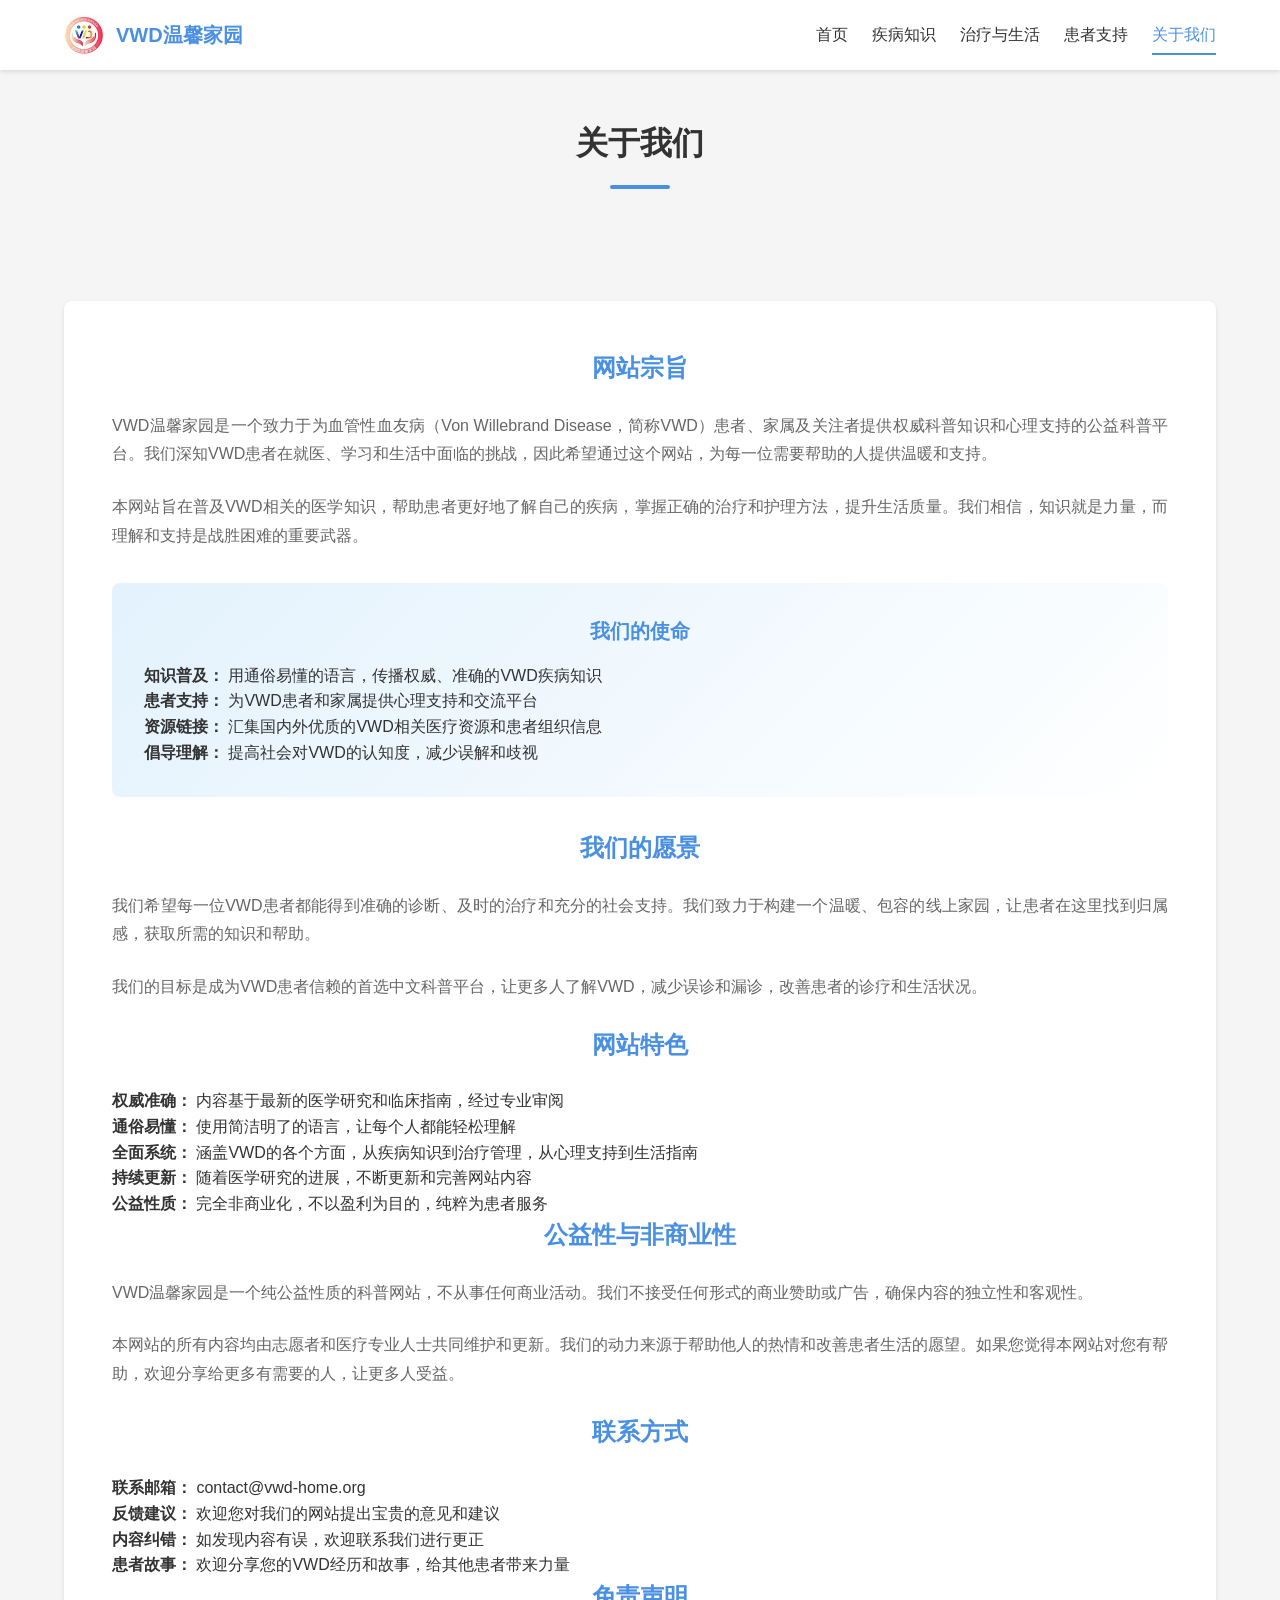
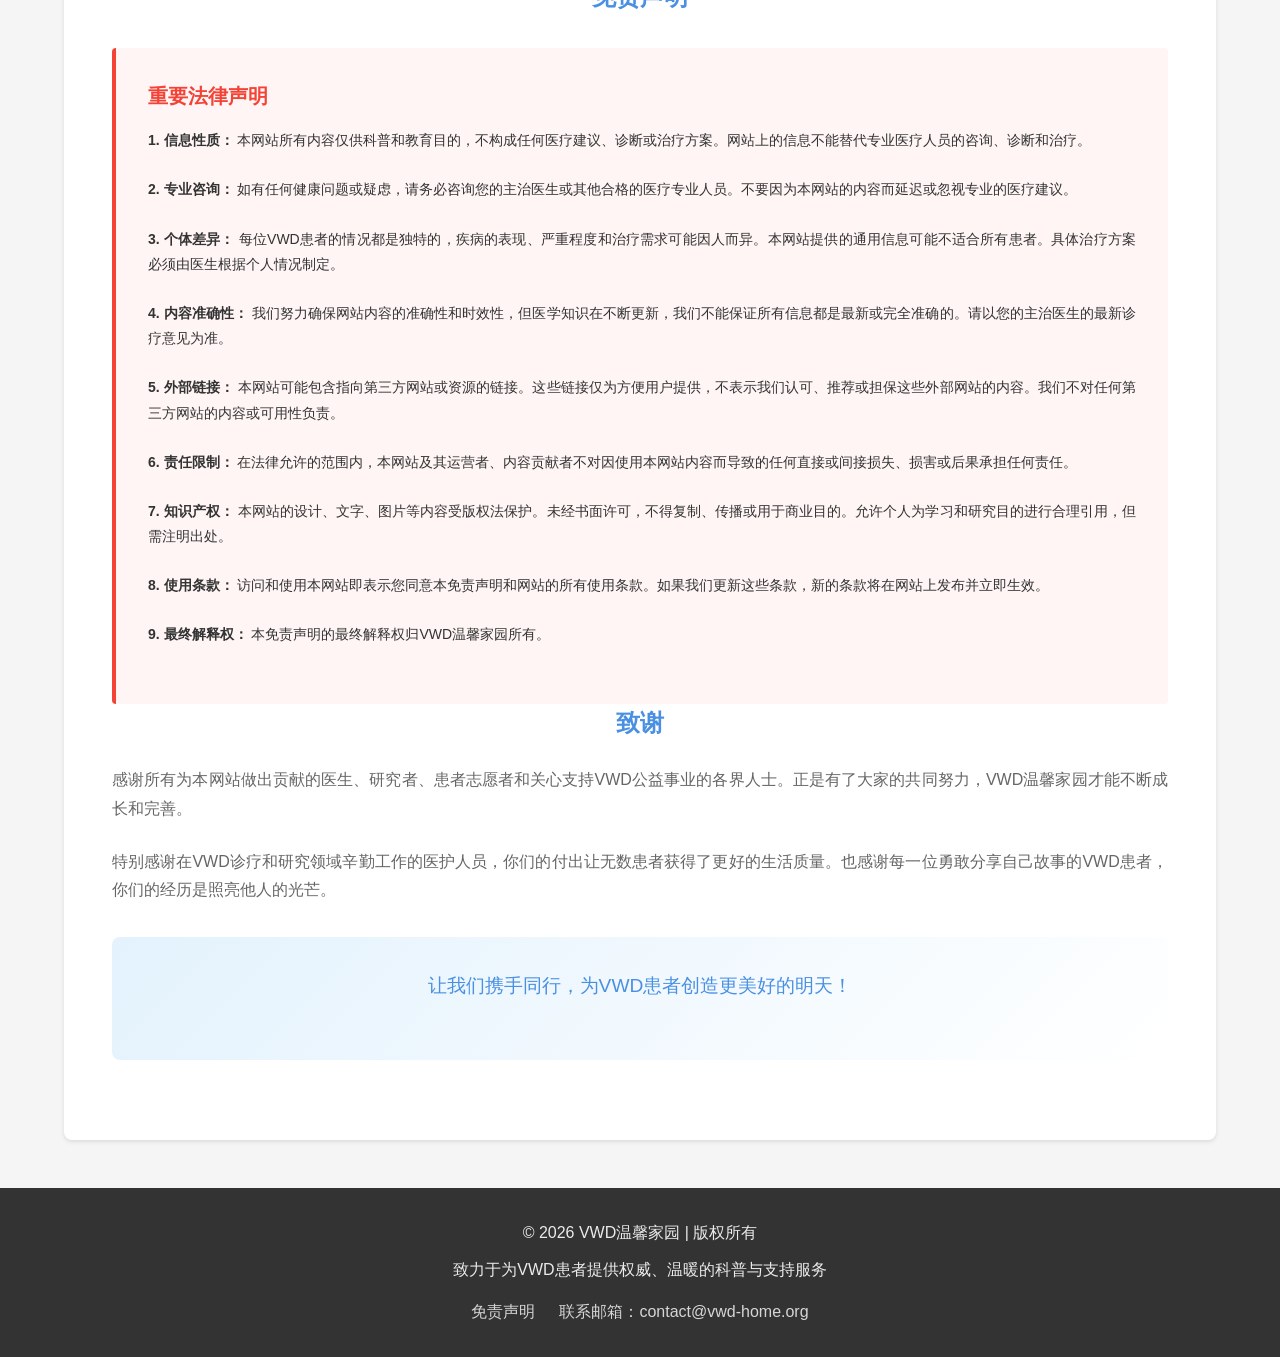
<file: about.html>
<!DOCTYPE html>
<html lang="zh-CN">
<head>
  <meta charset="UTF-8">
  <meta name="viewport" content="width=device-width, initial-scale=1.0">
  <meta name="description" content="关于VWD温馨家园 - 了解我们的使命、愿景和网站宗旨">
  <meta name="keywords" content="血管性血友病,关于我们,网站使命,公益性">
  <title>关于我们 - VWD温馨家园</title>
  <link rel="stylesheet" href="css/style.css">
</head>
<body>
  <!-- 顶部导航栏 -->
  <header>
    <nav class="nav-container">
      <a href="index.html" class="logo">
        <img src="images/logo.png" alt="VWD温馨家园Logo" class="logo-image">
        VWD温馨家园
      </a>
      <button class="mobile-menu-btn" aria-label="菜单">
        <span></span>
        <span></span>
        <span></span>
      </button>
      <ul class="main-nav">
        <li><a href="index.html">首页</a></li>
        <li><a href="knowledge.html">疾病知识</a></li>
        <li><a href="treatment.html">治疗与生活</a></li>
        <li><a href="support.html">患者支持</a></li>
        <li><a href="about.html" class="active">关于我们</a></li>
      </ul>
    </nav>
  </header>

  <main>
    <div class="container">
      <div class="section">
        <h1 class="section-title">关于我们</h1>
      </div>

      <div class="about-content">
        <h2>网站宗旨</h2>
        <p>VWD温馨家园是一个致力于为血管性血友病（Von Willebrand Disease，简称VWD）患者、家属及关注者提供权威科普知识和心理支持的公益科普平台。我们深知VWD患者在就医、学习和生活中面临的挑战，因此希望通过这个网站，为每一位需要帮助的人提供温暖和支持。</p>
        
        <p>本网站旨在普及VWD相关的医学知识，帮助患者更好地了解自己的疾病，掌握正确的治疗和护理方法，提升生活质量。我们相信，知识就是力量，而理解和支持是战胜困难的重要武器。</p>

        <div class="mission-box">
          <h3>我们的使命</h3>
          <ul>
            <li><strong>知识普及：</strong> 用通俗易懂的语言，传播权威、准确的VWD疾病知识</li>
            <li><strong>患者支持：</strong> 为VWD患者和家属提供心理支持和交流平台</li>
            <li><strong>资源链接：</strong> 汇集国内外优质的VWD相关医疗资源和患者组织信息</li>
            <li><strong>倡导理解：</strong> 提高社会对VWD的认知度，减少误解和歧视</li>
          </ul>
        </div>

        <h2>我们的愿景</h2>
        <p>我们希望每一位VWD患者都能得到准确的诊断、及时的治疗和充分的社会支持。我们致力于构建一个温暖、包容的线上家园，让患者在这里找到归属感，获取所需的知识和帮助。</p>

        <p>我们的目标是成为VWD患者信赖的首选中文科普平台，让更多人了解VWD，减少误诊和漏诊，改善患者的诊疗和生活状况。</p>

        <h2>网站特色</h2>
        <ul>
          <li><strong>权威准确：</strong> 内容基于最新的医学研究和临床指南，经过专业审阅</li>
          <li><strong>通俗易懂：</strong> 使用简洁明了的语言，让每个人都能轻松理解</li>
          <li><strong>全面系统：</strong> 涵盖VWD的各个方面，从疾病知识到治疗管理，从心理支持到生活指南</li>
          <li><strong>持续更新：</strong> 随着医学研究的进展，不断更新和完善网站内容</li>
          <li><strong>公益性质：</strong> 完全非商业化，不以盈利为目的，纯粹为患者服务</li>
        </ul>

        <h2>公益性与非商业性</h2>
        <p>VWD温馨家园是一个纯公益性质的科普网站，不从事任何商业活动。我们不接受任何形式的商业赞助或广告，确保内容的独立性和客观性。</p>

        <p>本网站的所有内容均由志愿者和医疗专业人士共同维护和更新。我们的动力来源于帮助他人的热情和改善患者生活的愿望。如果您觉得本网站对您有帮助，欢迎分享给更多有需要的人，让更多人受益。</p>

        <h2>联系方式</h2>
        <ul>
          <li><strong>联系邮箱：</strong> contact@vwd-home.org</li>
          <li><strong>反馈建议：</strong> 欢迎您对我们的网站提出宝贵的意见和建议</li>
          <li><strong>内容纠错：</strong> 如发现内容有误，欢迎联系我们进行更正</li>
          <li><strong>患者故事：</strong> 欢迎分享您的VWD经历和故事，给其他患者带来力量</li>
        </ul>

        <h2>免责声明</h2>
        <div class="disclaimer-box">
          <h3>重要法律声明</h3>
          <p><strong>1. 信息性质：</strong> 本网站所有内容仅供科普和教育目的，不构成任何医疗建议、诊断或治疗方案。网站上的信息不能替代专业医疗人员的咨询、诊断和治疗。</p>

          <p><strong>2. 专业咨询：</strong> 如有任何健康问题或疑虑，请务必咨询您的主治医生或其他合格的医疗专业人员。不要因为本网站的内容而延迟或忽视专业的医疗建议。</p>

          <p><strong>3. 个体差异：</strong> 每位VWD患者的情况都是独特的，疾病的表现、严重程度和治疗需求可能因人而异。本网站提供的通用信息可能不适合所有患者。具体治疗方案必须由医生根据个人情况制定。</p>

          <p><strong>4. 内容准确性：</strong> 我们努力确保网站内容的准确性和时效性，但医学知识在不断更新，我们不能保证所有信息都是最新或完全准确的。请以您的主治医生的最新诊疗意见为准。</p>

          <p><strong>5. 外部链接：</strong> 本网站可能包含指向第三方网站或资源的链接。这些链接仅为方便用户提供，不表示我们认可、推荐或担保这些外部网站的内容。我们不对任何第三方网站的内容或可用性负责。</p>

          <p><strong>6. 责任限制：</strong> 在法律允许的范围内，本网站及其运营者、内容贡献者不对因使用本网站内容而导致的任何直接或间接损失、损害或后果承担任何责任。</p>

          <p><strong>7. 知识产权：</strong> 本网站的设计、文字、图片等内容受版权法保护。未经书面许可，不得复制、传播或用于商业目的。允许个人为学习和研究目的进行合理引用，但需注明出处。</p>

          <p><strong>8. 使用条款：</strong> 访问和使用本网站即表示您同意本免责声明和网站的所有使用条款。如果我们更新这些条款，新的条款将在网站上发布并立即生效。</p>

          <p><strong>9. 最终解释权：</strong> 本免责声明的最终解释权归VWD温馨家园所有。</p>
        </div>

        <h2>致谢</h2>
        <p>感谢所有为本网站做出贡献的医生、研究者、患者志愿者和关心支持VWD公益事业的各界人士。正是有了大家的共同努力，VWD温馨家园才能不断成长和完善。</p>

        <p>特别感谢在VWD诊疗和研究领域辛勤工作的医护人员，你们的付出让无数患者获得了更好的生活质量。也感谢每一位勇敢分享自己故事的VWD患者，你们的经历是照亮他人的光芒。</p>

        <div class="mission-box">
          <p style="text-align: center; font-size: 1.2em; color: var(--primary-color);">
            让我们携手同行，为VWD患者创造更美好的明天！
          </p>
        </div>
      </div>
    </div>
  </main>

  <!-- 页脚 -->
  <footer>
    <div class="footer-content">
      <p>&copy; 2026 VWD温馨家园 | 版权所有</p>
      <p>致力于为VWD患者提供权威、温暖的科普与支持服务</p>
      <div class="footer-links">
        <a href="about.html">免责声明</a>
        <a href="mailto:contact@vwd-home.org">联系邮箱：contact@vwd-home.org</a>
      </div>
    </div>
  </footer>

  <script src="js/main.js"></script>
</body>
</html>
</file>
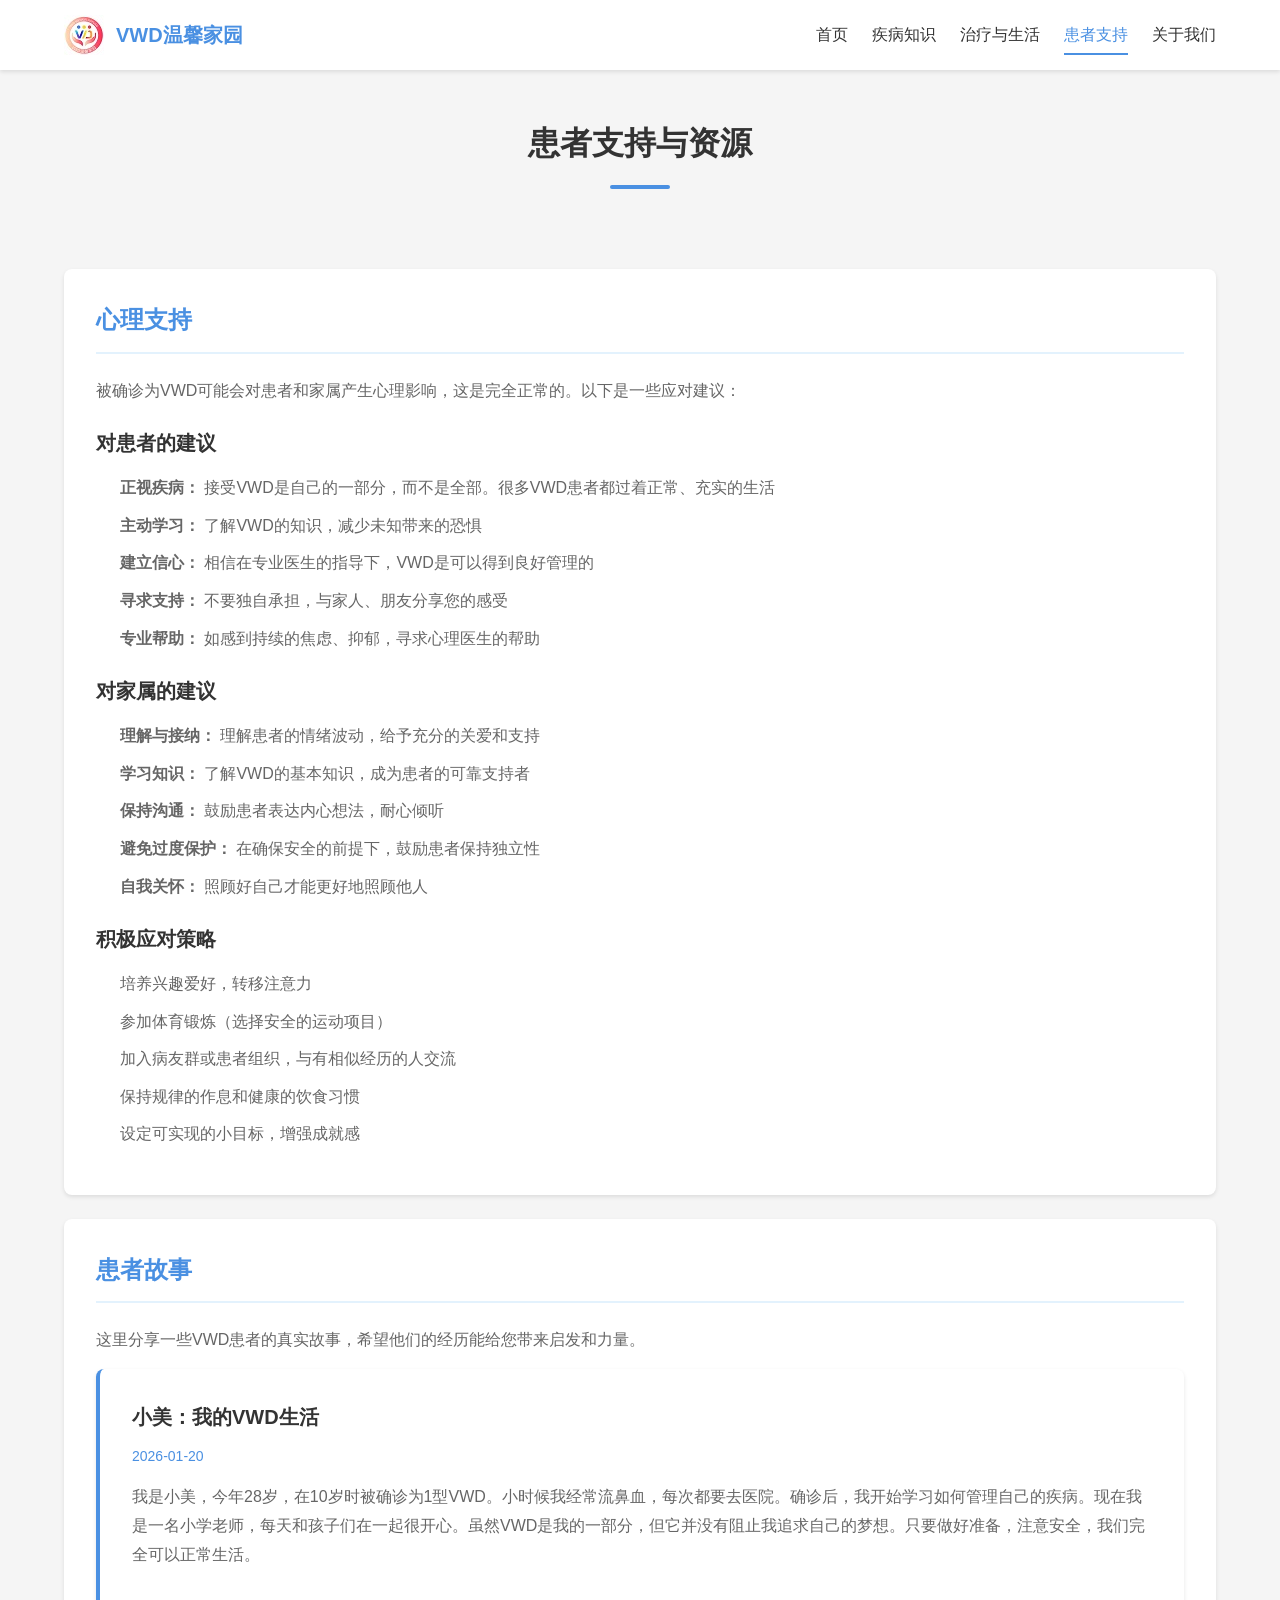
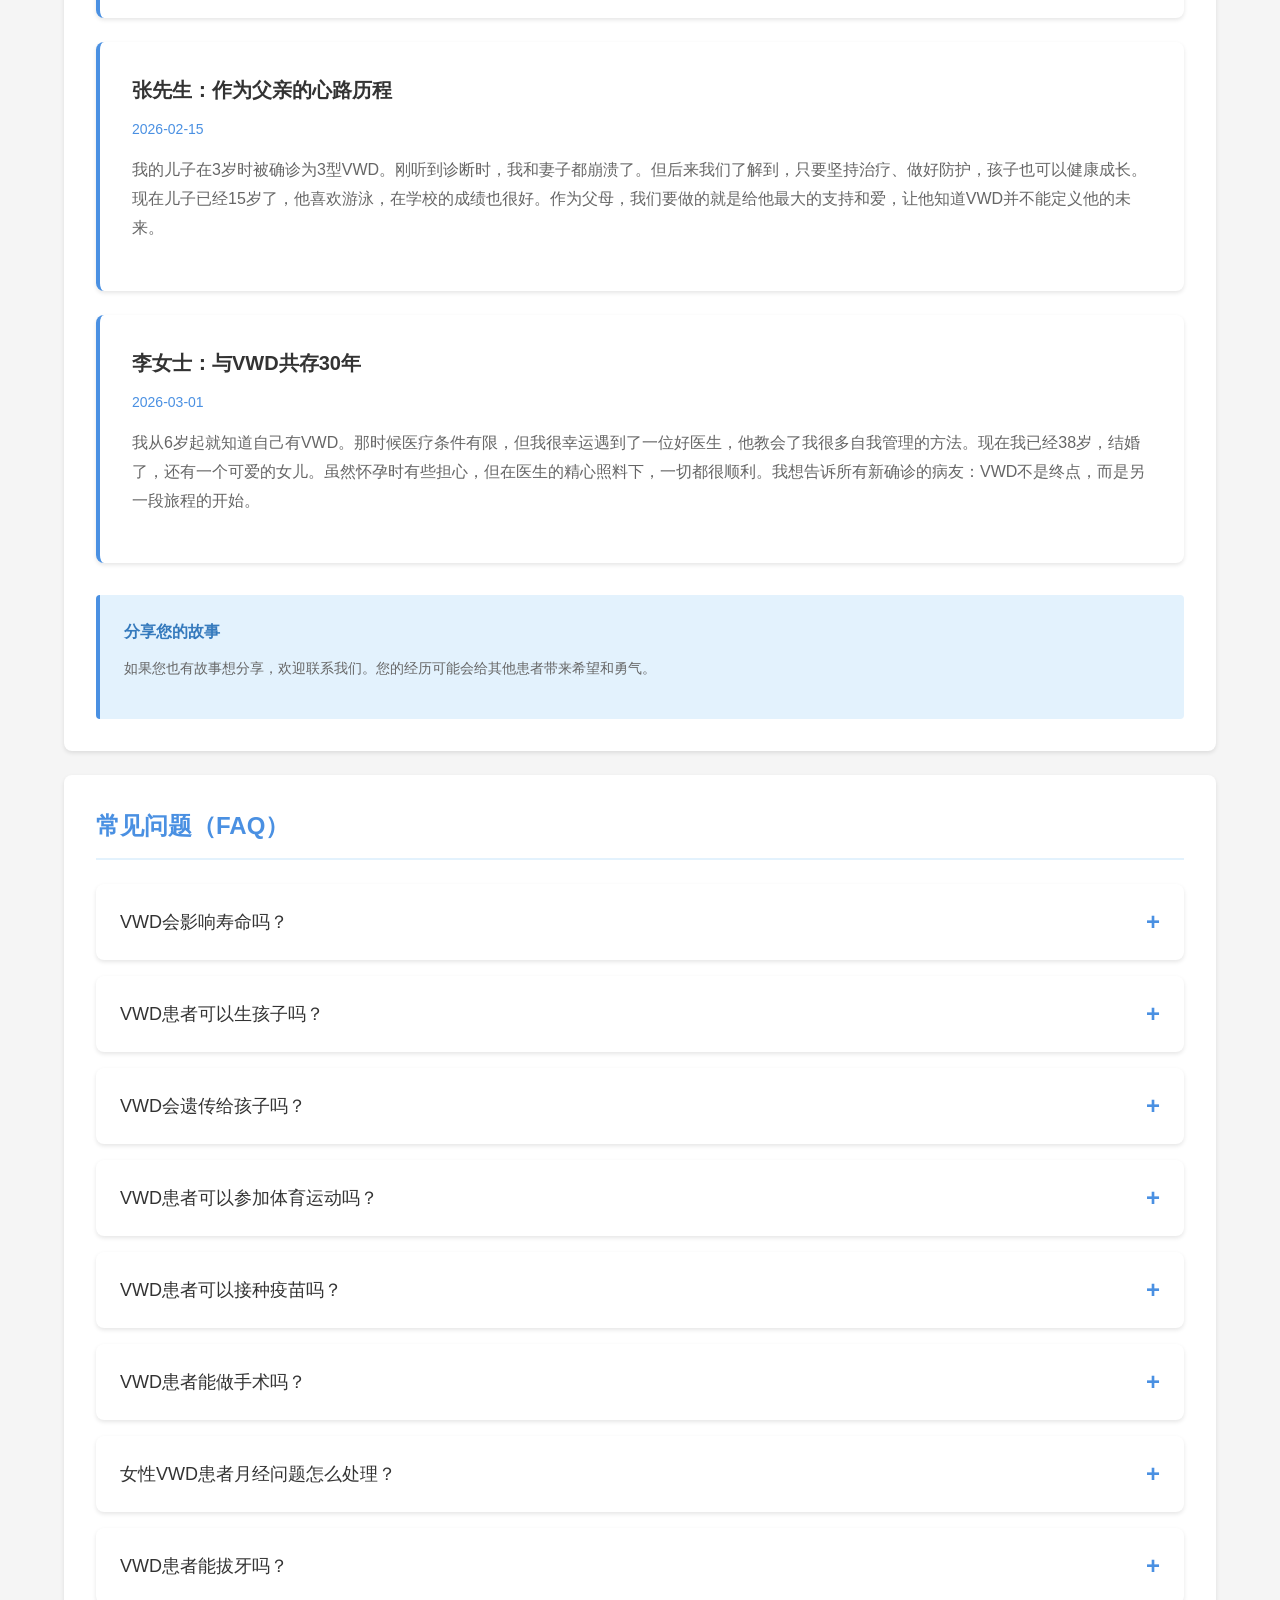
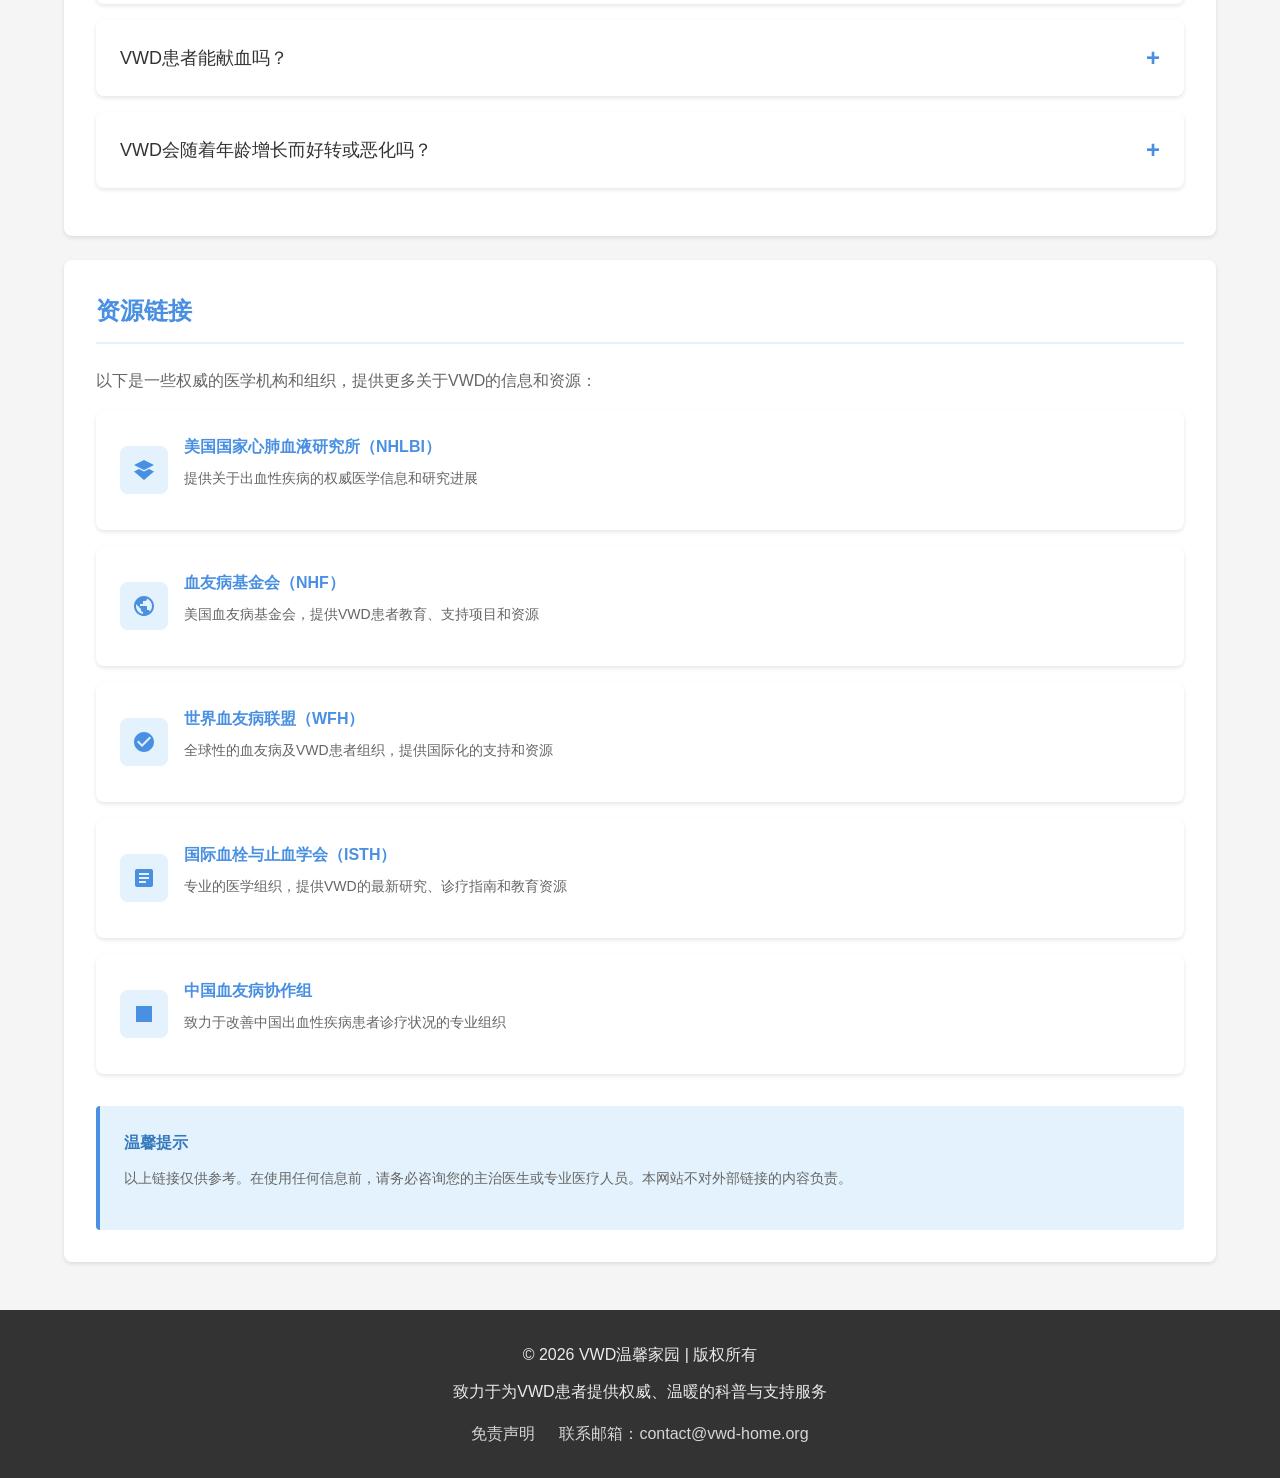
<file: support.html>
<!DOCTYPE html>
<html lang="zh-CN">
<head>
  <meta charset="UTF-8">
  <meta name="viewport" content="width=device-width, initial-scale=1.0">
  <meta name="description" content="VWD患者支持与资源 - 提供心理支持、患者故事、常见问题解答和权威资源链接">
  <meta name="keywords" content="血管性血友病,患者支持,心理支持,患者故事,FAQ,资源链接">
  <title>患者支持与资源 - VWD温馨家园</title>
  <link rel="stylesheet" href="css/style.css">
</head>
<body>
  <!-- 顶部导航栏 -->
  <header>
    <nav class="nav-container">
      <a href="index.html" class="logo">
        <img src="images/logo.png" alt="VWD温馨家园Logo" class="logo-image">
        VWD温馨家园
      </a>
      <button class="mobile-menu-btn" aria-label="菜单">
        <span></span>
        <span></span>
        <span></span>
      </button>
      <ul class="main-nav">
        <li><a href="index.html">首页</a></li>
        <li><a href="knowledge.html">疾病知识</a></li>
        <li><a href="treatment.html">治疗与生活</a></li>
        <li><a href="support.html" class="active">患者支持</a></li>
        <li><a href="about.html">关于我们</a></li>
      </ul>
    </nav>
  </header>

  <main>
    <div class="container">
      <div class="section">
        <h1 class="section-title">患者支持与资源</h1>
      </div>

      <div class="content-wrapper">
        <!-- 心理支持 -->
        <section class="content-section">
          <h2>心理支持</h2>
          
          <p>被确诊为VWD可能会对患者和家属产生心理影响，这是完全正常的。以下是一些应对建议：</p>

          <h3>对患者的建议</h3>
          <ul>
            <li><strong>正视疾病：</strong> 接受VWD是自己的一部分，而不是全部。很多VWD患者都过着正常、充实的生活</li>
            <li><strong>主动学习：</strong> 了解VWD的知识，减少未知带来的恐惧</li>
            <li><strong>建立信心：</strong> 相信在专业医生的指导下，VWD是可以得到良好管理的</li>
            <li><strong>寻求支持：</strong> 不要独自承担，与家人、朋友分享您的感受</li>
            <li><strong>专业帮助：</strong> 如感到持续的焦虑、抑郁，寻求心理医生的帮助</li>
          </ul>

          <h3>对家属的建议</h3>
          <ul>
            <li><strong>理解与接纳：</strong> 理解患者的情绪波动，给予充分的关爱和支持</li>
            <li><strong>学习知识：</strong> 了解VWD的基本知识，成为患者的可靠支持者</li>
            <li><strong>保持沟通：</strong> 鼓励患者表达内心想法，耐心倾听</li>
            <li><strong>避免过度保护：</strong> 在确保安全的前提下，鼓励患者保持独立性</li>
            <li><strong>自我关怀：</strong> 照顾好自己才能更好地照顾他人</li>
          </ul>

          <h3>积极应对策略</h3>
          <ul>
            <li>培养兴趣爱好，转移注意力</li>
            <li>参加体育锻炼（选择安全的运动项目）</li>
            <li>加入病友群或患者组织，与有相似经历的人交流</li>
            <li>保持规律的作息和健康的饮食习惯</li>
            <li>设定可实现的小目标，增强成就感</li>
          </ul>
        </section>

        <!-- 患者故事 -->
        <section id="stories" class="content-section">
          <h2>患者故事</h2>
          
          <p>这里分享一些VWD患者的真实故事，希望他们的经历能给您带来启发和力量。</p>

          <div class="story-card">
            <h4>小美：我的VWD生活</h4>
            <div class="date">2026-01-20</div>
            <p>我是小美，今年28岁，在10岁时被确诊为1型VWD。小时候我经常流鼻血，每次都要去医院。确诊后，我开始学习如何管理自己的疾病。现在我是一名小学老师，每天和孩子们在一起很开心。虽然VWD是我的一部分，但它并没有阻止我追求自己的梦想。只要做好准备，注意安全，我们完全可以正常生活。</p>
          </div>

          <div class="story-card">
            <h4>张先生：作为父亲的心路历程</h4>
            <div class="date">2026-02-15</div>
            <p>我的儿子在3岁时被确诊为3型VWD。刚听到诊断时，我和妻子都崩溃了。但后来我们了解到，只要坚持治疗、做好防护，孩子也可以健康成长。现在儿子已经15岁了，他喜欢游泳，在学校的成绩也很好。作为父母，我们要做的就是给他最大的支持和爱，让他知道VWD并不能定义他的未来。</p>
          </div>

          <div class="story-card">
            <h4>李女士：与VWD共存30年</h4>
            <div class="date">2026-03-01</div>
            <p>我从6岁起就知道自己有VWD。那时候医疗条件有限，但我很幸运遇到了一位好医生，他教会了我很多自我管理的方法。现在我已经38岁，结婚了，还有一个可爱的女儿。虽然怀孕时有些担心，但在医生的精心照料下，一切都很顺利。我想告诉所有新确诊的病友：VWD不是终点，而是另一段旅程的开始。</p>
          </div>

          <div class="notice-box">
            <h4>分享您的故事</h4>
            <p>如果您也有故事想分享，欢迎联系我们。您的经历可能会给其他患者带来希望和勇气。</p>
          </div>
        </section>

        <!-- 常见问题（FAQ） -->
        <section class="content-section">
          <h2>常见问题（FAQ）</h2>

          <div class="faq-item">
            <button class="faq-question">
              VWD会影响寿命吗？
            </button>
            <div class="faq-answer">
              <div class="faq-answer-content">
                <p>大多数VWD患者，特别是1型和2型患者，与普通人的预期寿命相当。随着医疗技术的进步和治疗方法的改善，即使是3型患者也能获得良好的生活质量。关键在于规范治疗、定期随访和做好自我管理。</p>
              </div>
            </div>
          </div>

          <div class="faq-item">
            <button class="faq-question">
              VWD患者可以生孩子吗？
            </button>
            <div class="faq-answer">
              <div class="faq-answer-content">
                <p>VWD女性患者完全可以生育。但在怀孕前应咨询血液科医生，进行全面的评估和规划。怀孕期间需要密切监测VWF水平（孕期VWF水平会升高），分娩时需要制定完善的出血预防方案。大多数VWD患者都能安全度过妊娠期并顺利分娩。</p>
              </div>
            </div>
          </div>

          <div class="faq-item">
            <button class="faq-question">
              VWD会遗传给孩子吗？
            </button>
            <div class="faq-answer">
              <div class="faq-answer-content">
                <p>VWD是一种遗传性疾病。1型和2型VWD为常染色体显性遗传，父母一方患病，子女有50%的概率患病。3型VWD为常染色体隐性遗传，需要父母双方都携带致病基因。建议VWD患者进行遗传咨询，了解家庭的风险并做好相应的准备。</p>
              </div>
            </div>
          </div>

          <div class="faq-item">
            <button class="faq-question">
              VWD患者可以参加体育运动吗？
            </button>
            <div class="faq-answer">
              <div class="faq-answer-content">
                <p>VWD患者可以也应该参与体育活动，这对身心健康都有益。但需要选择合适的运动项目，如游泳、瑜伽、骑自行车等低冲击运动。应避免对抗性运动（如足球、篮球）和高冲击运动。运动前应咨询医生，运动时做好防护措施。</p>
              </div>
            </div>
          </div>

          <div class="faq-item">
            <button class="faq-question">
              VWD患者可以接种疫苗吗？
            </button>
            <div class="faq-answer">
              <div class="faq-answer-content">
                <p>VWD患者可以接种疫苗。但接种后应延长按压时间至5-10分钟，避免注射部位出血。如果肌肉注射后出现异常出血，可以咨询医生是否需要调整接种方式或预防性使用药物。</p>
              </div>
            </div>
          </div>

          <div class="faq-item">
            <button class="faq-question">
              VWD患者能做手术吗？
            </button>
            <div class="faq-answer">
              <div class="faq-answer-content">
                <p>VWD患者可以进行手术，但需要充分的术前准备。术前需要评估VWD分型和严重程度，制定个体化的预防方案，使用去氨加压素或VWF浓缩物提高VWF水平。术后需要密切监测和维持治疗。建议在有经验的医疗中心进行手术。</p>
              </div>
            </div>
          </div>

          <div class="faq-item">
            <button class="faq-question">
              女性VWD患者月经问题怎么处理？
            </button>
            <div class="faq-answer">
              <div class="faq-answer-content">
                <p>月经过多是女性VWD患者的常见症状。治疗方法包括：口服避孕药、左炔诺孕酮宫内节育器（曼月乐）、去氨加压素、VWF浓缩物和抗纤溶药物等。具体方案需要根据患者的分型、严重程度和个人需求制定，建议咨询血液科和妇科医生。</p>
              </div>
            </div>
          </div>

          <div class="faq-item">
            <button class="faq-question">
              VWD患者能拔牙吗？
            </button>
            <div class="faq-answer">
              <div class="faq-answer-content">
                <p>VWD患者可以拔牙，但需要预防性处理。拔牙前1小时使用去氨加压素（1型VWD）或VWF浓缩物（2型、3型VWD），术后可以联合使用抗纤溶药物3-5天。拔牙后需要密切观察，如有异常出血应及时就医。</p>
              </div>
            </div>
          </div>

          <div class="faq-item">
            <button class="faq-question">
              VWD患者能献血吗？
            </button>
            <div class="faq-answer">
              <div class="faq-answer-content">
                <p>一般不建议VWD患者献血。VWD患者本身的凝血功能就较弱，献血可能会进一步加重出血风险。如果强烈希望献血，建议先咨询血液科医生进行评估。</p>
              </div>
            </div>
          </div>

          <div class="faq-item">
            <button class="faq-question">
              VWD会随着年龄增长而好转或恶化吗？
            </button>
            <div class="faq-answer">
              <div class="faq-answer-content">
                <p>VWD是一种遗传性疾病，通常不会随着年龄增长而自愈或恶化。1型和2型VWD患者的症状通常相对稳定。3型VWD患者需要长期管理。但需要注意的是，老年患者可能合并其他疾病或服用影响凝血的药物，这些因素可能会影响出血风险。</p>
              </div>
            </div>
          </div>
        </section>

        <!-- 资源链接 -->
        <section class="content-section">
          <h2>资源链接</h2>
          
          <p>以下是一些权威的医学机构和组织，提供更多关于VWD的信息和资源：</p>

          <a href="https://www.nhlbi.nih.gov/" target="_blank" class="resource-link">
            <div class="icon">
              <svg viewBox="0 0 24 24" xmlns="http://www.w3.org/2000/svg">
                <path d="M12 2L2 7l10 5 10-5-10-5zm0 9l2.5-1.25L12 8.5l-2.5 1.25L12 11zm0 2.5l-5-2.5-5 2.5L12 22l10-8.5-5-2.5-5 2.5z"/>
              </svg>
            </div>
            <div>
              <h4>美国国家心肺血液研究所（NHLBI）</h4>
              <p>提供关于出血性疾病的权威医学信息和研究进展</p>
            </div>
          </a>

          <a href="https://www.hemophilia.org/" target="_blank" class="resource-link">
            <div class="icon">
              <svg viewBox="0 0 24 24" xmlns="http://www.w3.org/2000/svg">
                <path d="M12 2C6.48 2 2 6.48 2 12s4.48 10 10 10 10-4.48 10-10S17.52 2 12 2zm-1 17.93c-3.95-.49-7-3.85-7-7.93 0-.62.08-1.21.21-1.79L9 15v1c0 1.1.9 2 2 2v1.93zm6.9-2.54c-.26-.81-1-1.39-1.9-1.39h-1v-3c0-.55-.45-1-1-1H8v-2h2c.55 0 1-.45 1-1V7h2c1.1 0 2-.9 2-2v-.41c2.93 1.19 5 4.06 5 7.41 0 2.08-.8 3.97-2.1 5.39z"/>
              </svg>
            </div>
            <div>
              <h4>血友病基金会（NHF）</h4>
              <p>美国血友病基金会，提供VWD患者教育、支持项目和资源</p>
            </div>
          </a>

          <a href="https://www.wfh.org/" target="_blank" class="resource-link">
            <div class="icon">
              <svg viewBox="0 0 24 24" xmlns="http://www.w3.org/2000/svg">
                <path d="M12 2C6.48 2 2 6.48 2 12s4.48 10 10 10 10-4.48 10-10S17.52 2 12 2zm-2 15l-5-5 1.41-1.41L10 14.17l7.59-7.59L19 8l-9 9z"/>
              </svg>
            </div>
            <div>
              <h4>世界血友病联盟（WFH）</h4>
              <p>全球性的血友病及VWD患者组织，提供国际化的支持和资源</p>
            </div>
          </a>

          <a href="https://www.isth.org/" target="_blank" class="resource-link">
            <div class="icon">
              <svg viewBox="0 0 24 24" xmlns="http://www.w3.org/2000/svg">
                <path d="M19 3H5c-1.1 0-2 .9-2 2v14c0 1.1.9 2 2 2h14c1.1 0 2-.9 2-2V5c0-1.1-.9-2-2-2zm-5 14H7v-2h7v2zm3-4H7v-2h10v2zm0-4H7V7h10v2z"/>
              </svg>
            </div>
            <div>
              <h4>国际血栓与止血学会（ISTH）</h4>
              <p>专业的医学组织，提供VWD的最新研究、诊疗指南和教育资源</p>
            </div>
          </a>

          <a href="https://www.china-ht.org/" target="_blank" class="resource-link">
            <div class="icon">
              <svg viewBox="0 0 24 24" xmlns="http://www.w3.org/2000/svg">
                <path d="M4 4h16v16H4z"/>
              </svg>
            </div>
            <div>
              <h4>中国血友病协作组</h4>
              <p>致力于改善中国出血性疾病患者诊疗状况的专业组织</p>
            </div>
          </a>

          <div class="notice-box">
            <h4>温馨提示</h4>
            <p>以上链接仅供参考。在使用任何信息前，请务必咨询您的主治医生或专业医疗人员。本网站不对外部链接的内容负责。</p>
          </div>
        </section>
      </div>
    </div>
  </main>

  <!-- 页脚 -->
  <footer>
    <div class="footer-content">
      <p>&copy; 2026 VWD温馨家园 | 版权所有</p>
      <p>致力于为VWD患者提供权威、温暖的科普与支持服务</p>
      <div class="footer-links">
        <a href="about.html">免责声明</a>
        <a href="mailto:contact@vwd-home.org">联系邮箱：contact@vwd-home.org</a>
      </div>
    </div>
  </footer>

  <script src="js/main.js"></script>
</body>
</html>
</file>
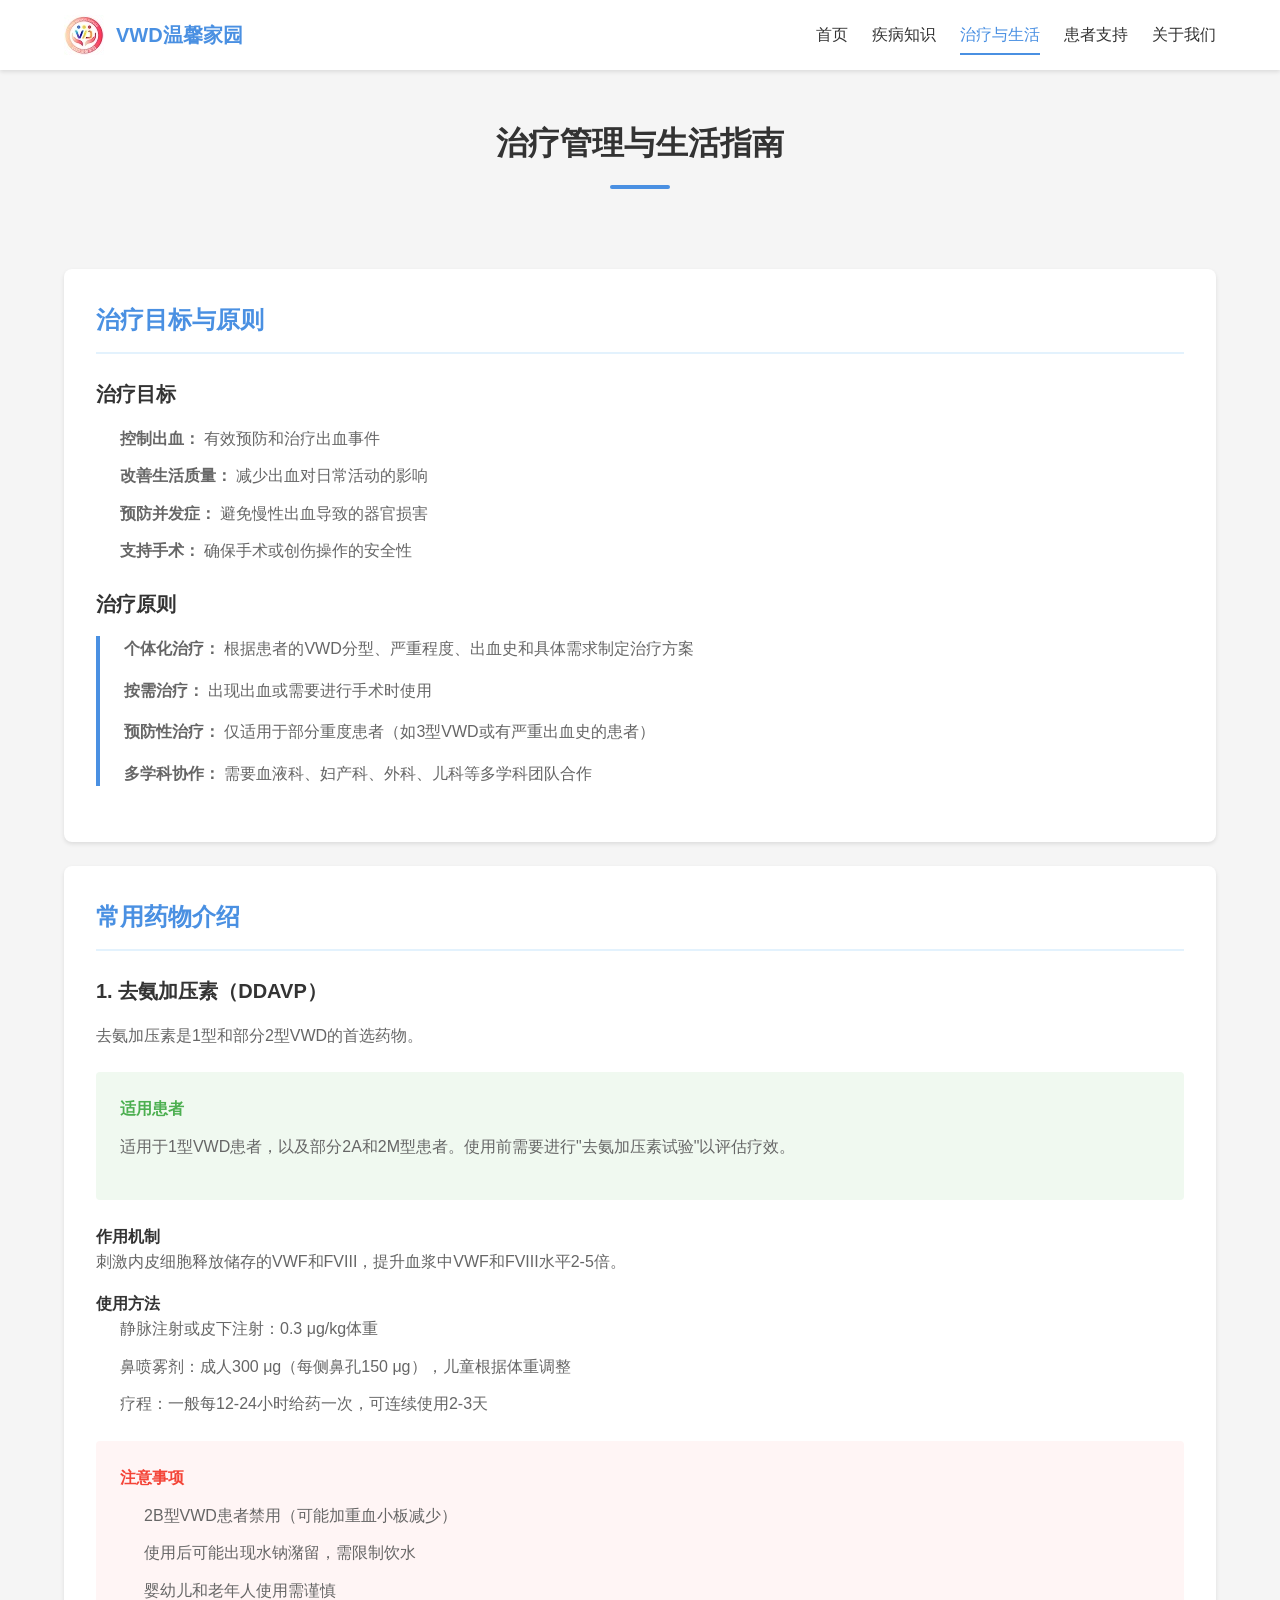
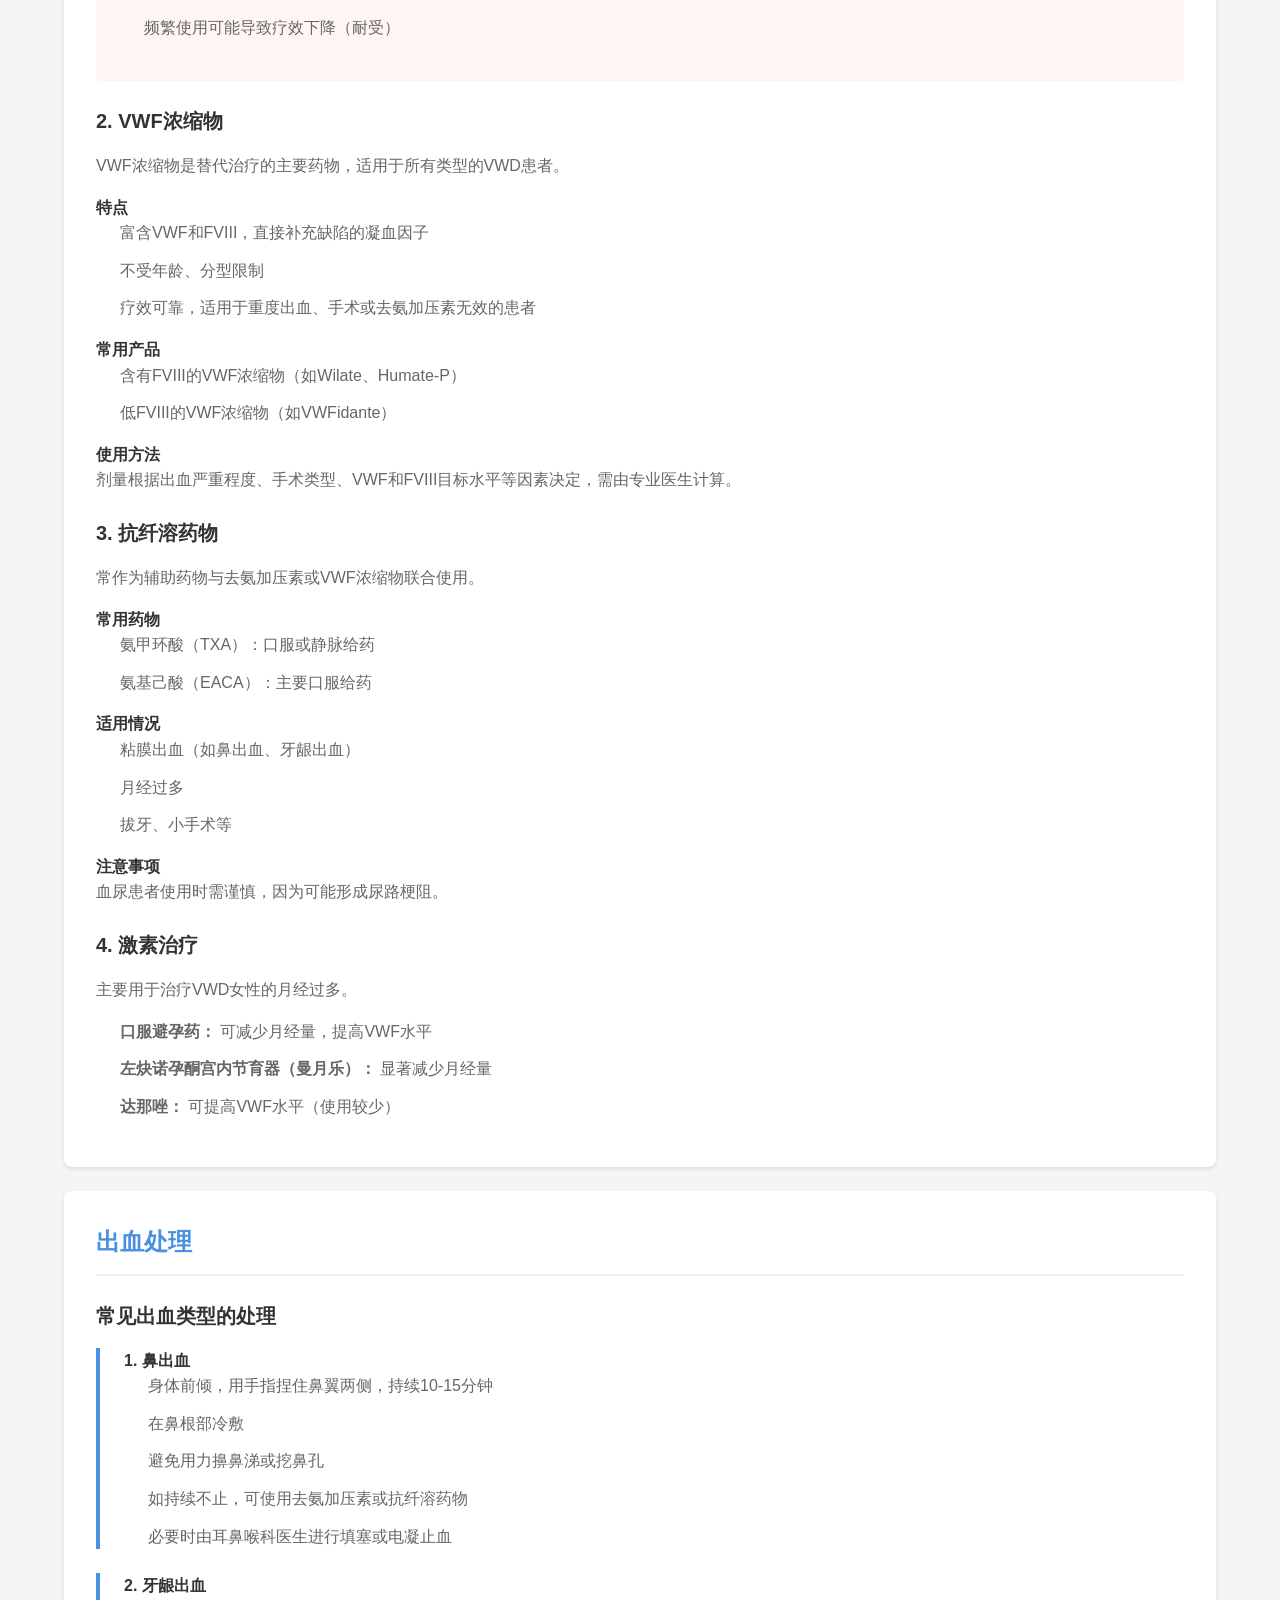
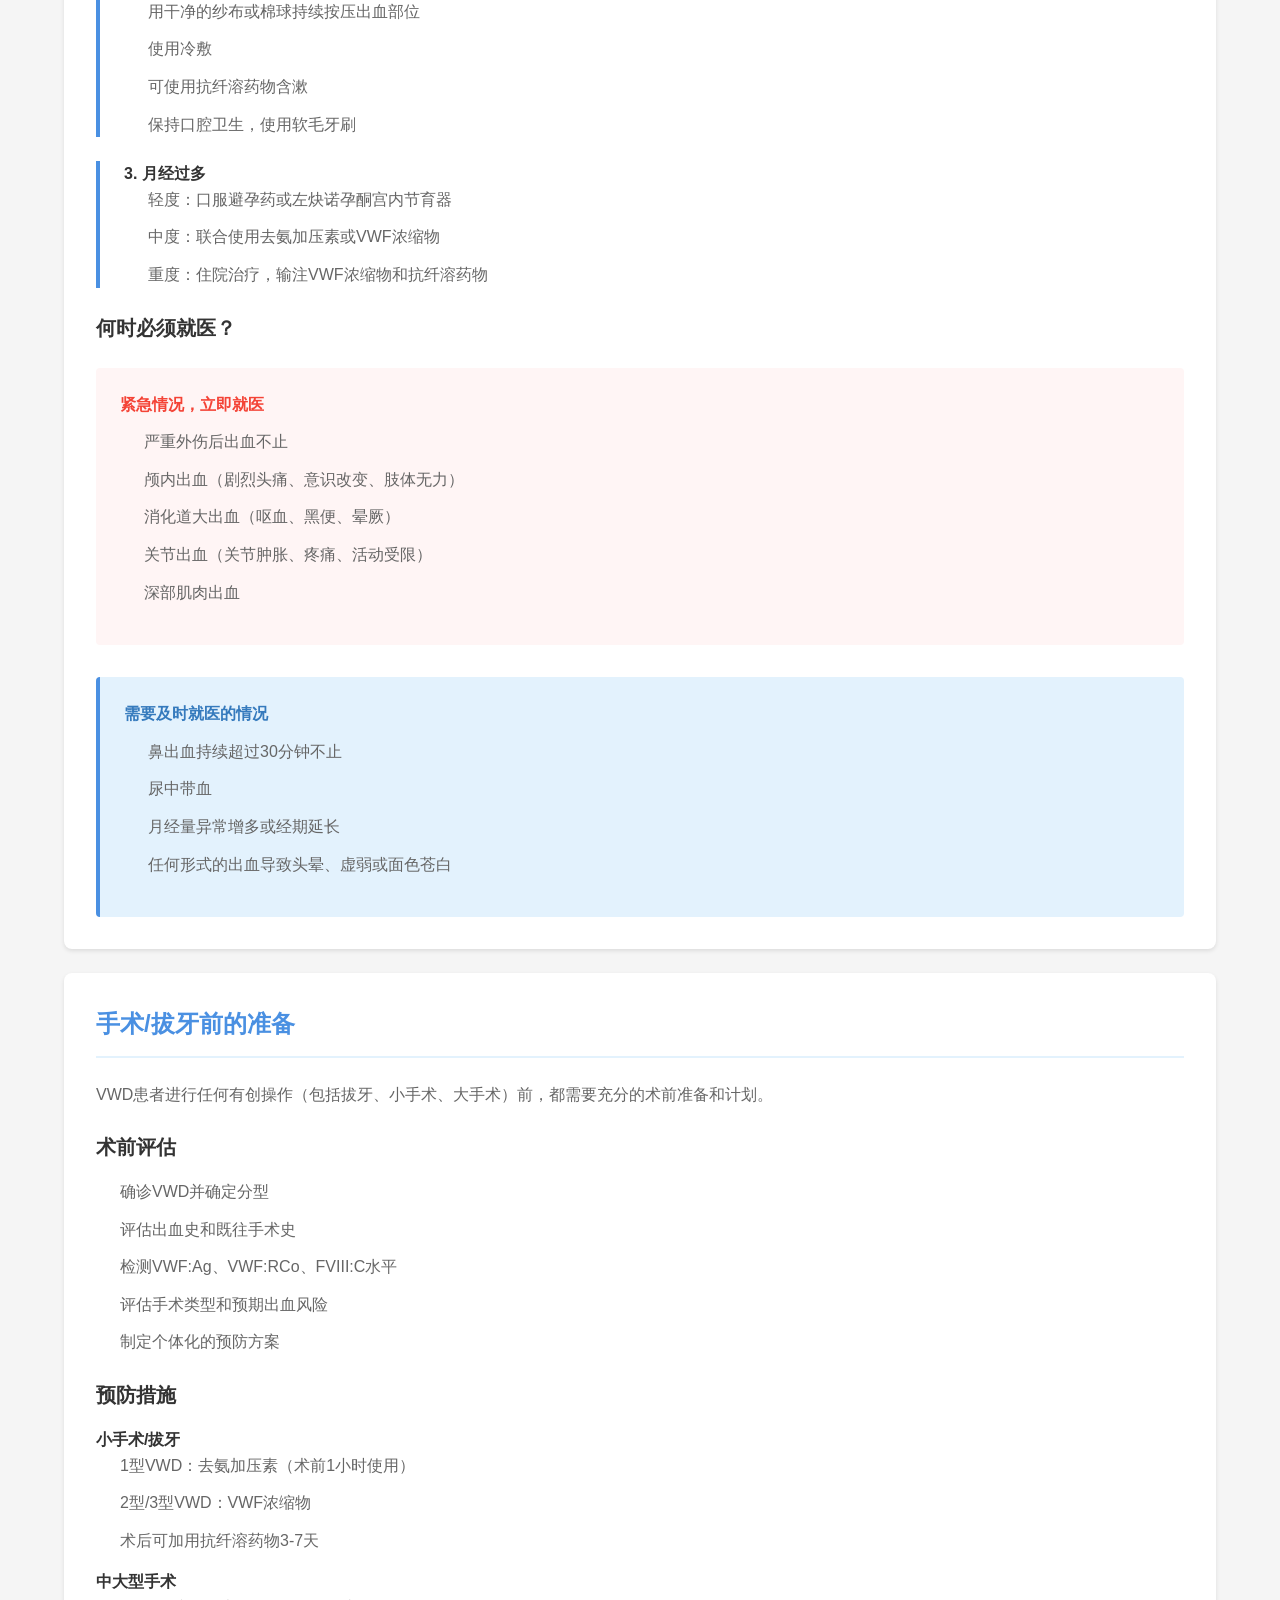
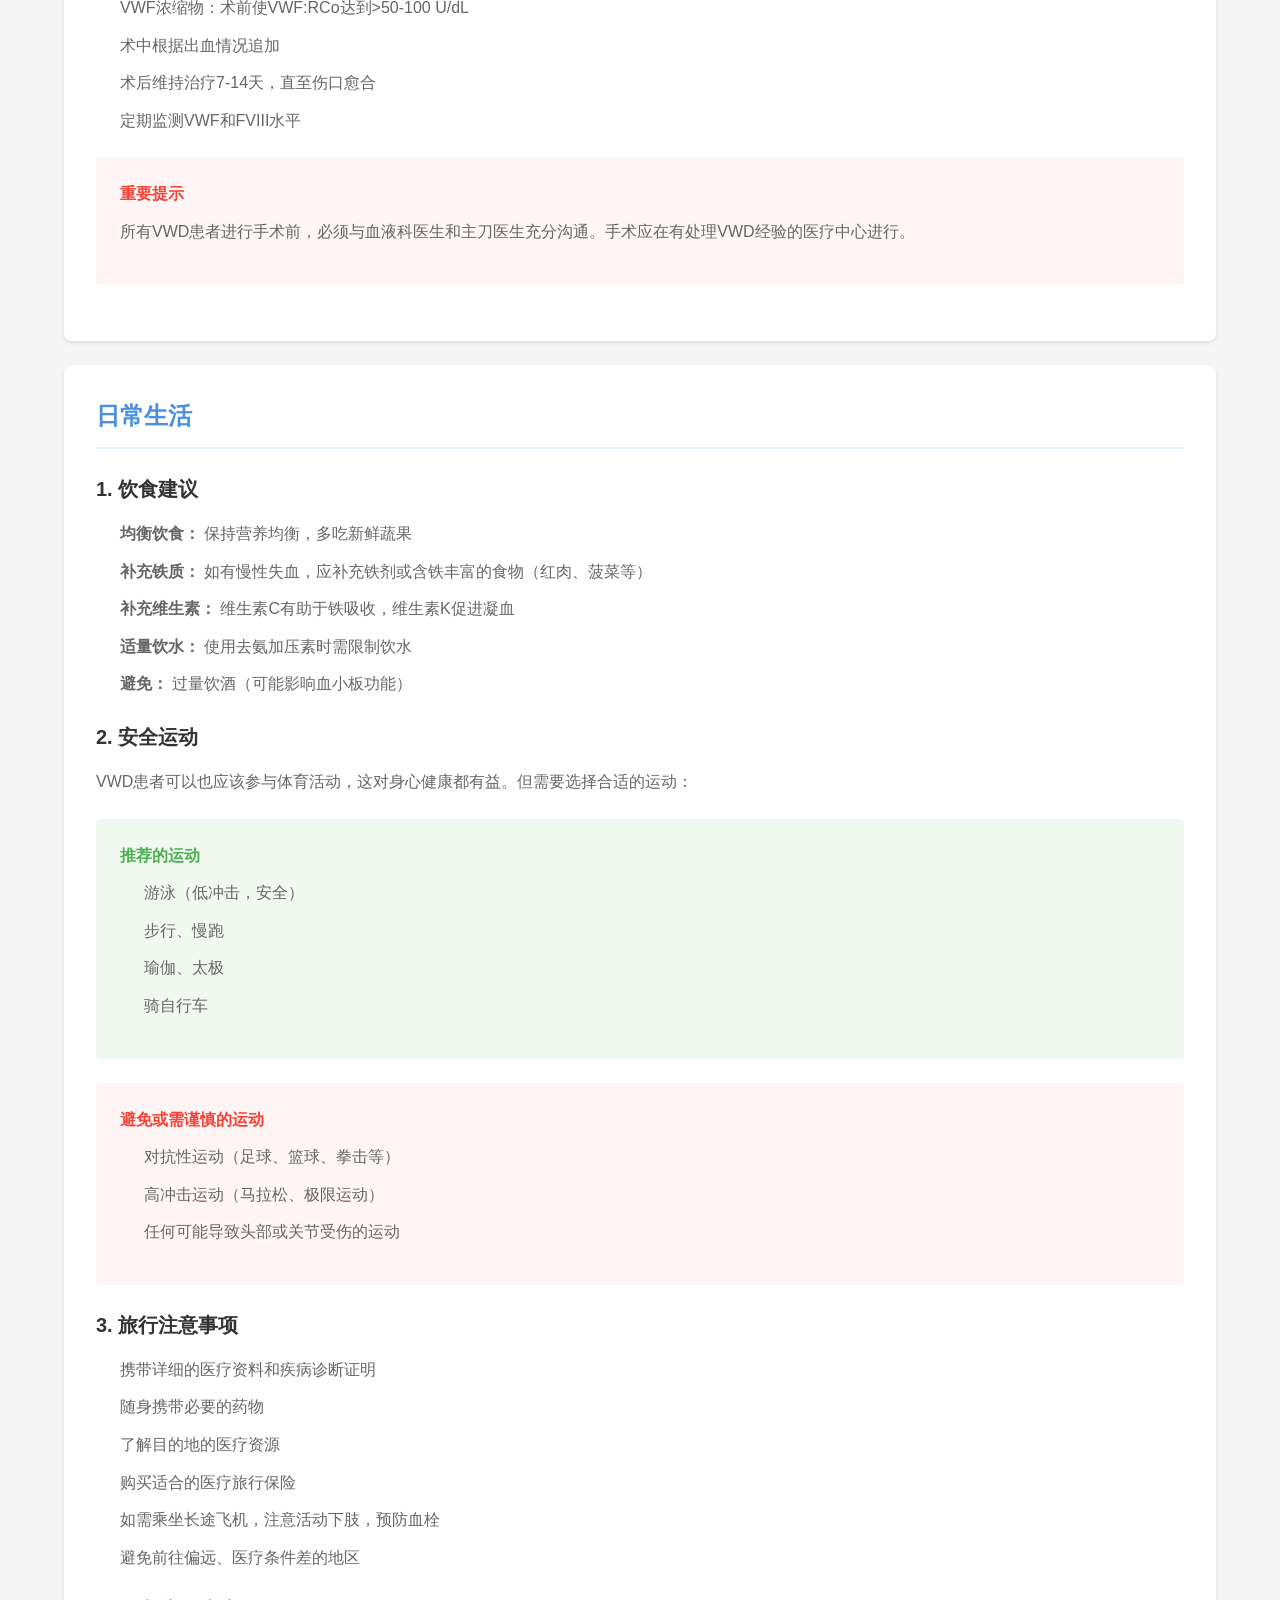
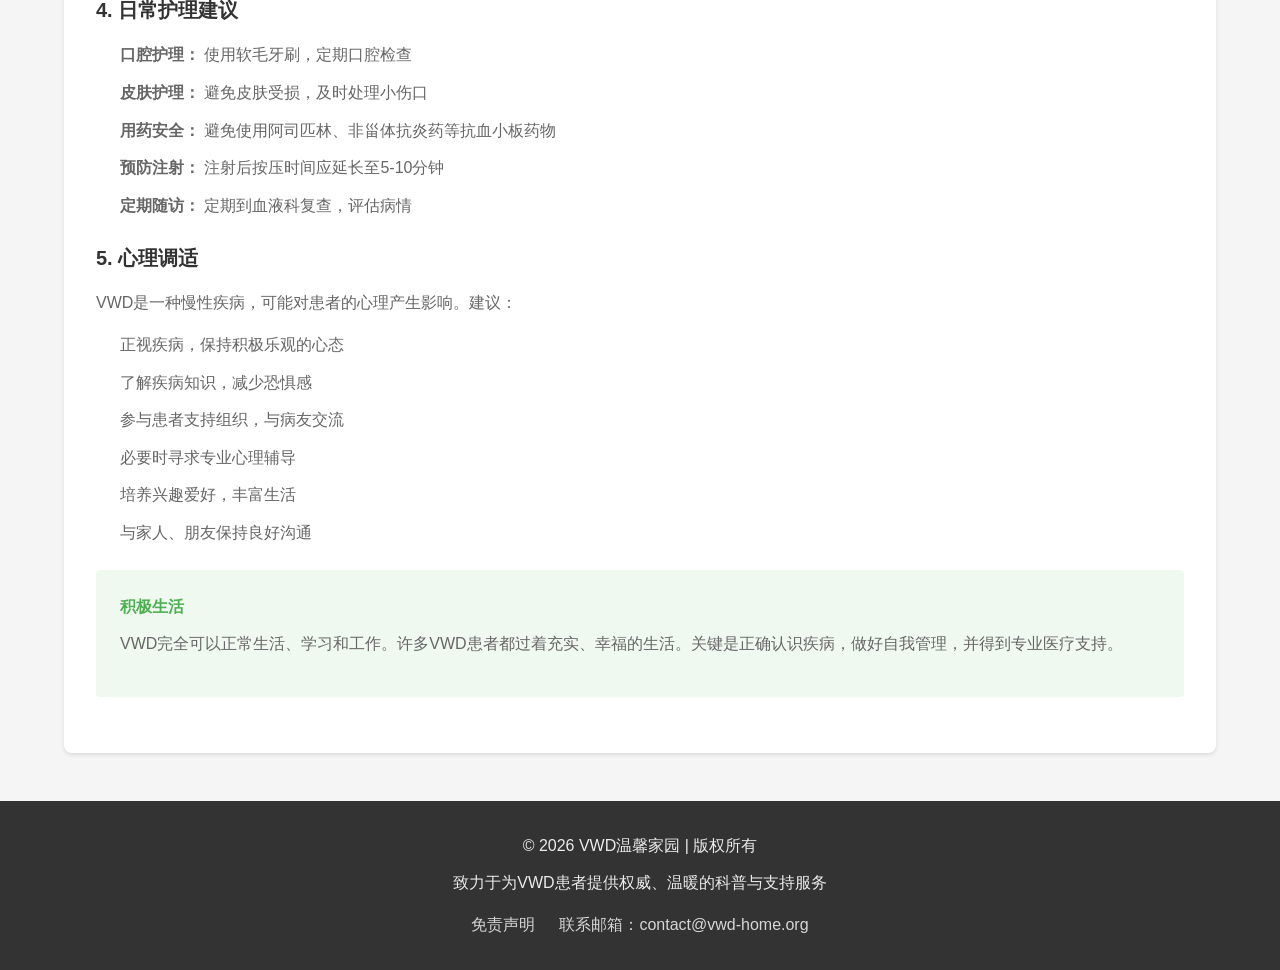
<file: treatment.html>
<!DOCTYPE html>
<html lang="zh-CN">
<head>
  <meta charset="UTF-8">
  <meta name="viewport" content="width=device-width, initial-scale=1.0">
  <meta name="description" content="VWD治疗管理与生活指南 - 了解治疗方法、出血处理、手术前准备及日常生活建议">
  <meta name="keywords" content="血管性血友病,治疗,药物,出血处理,生活护理,日常建议">
  <title>治疗管理与生活指南 - VWD温馨家园</title>
  <link rel="stylesheet" href="css/style.css">
</head>
<body>
  <!-- 顶部导航栏 -->
  <header>
    <nav class="nav-container">
      <a href="index.html" class="logo">
        <img src="images/logo.png" alt="VWD温馨家园Logo" class="logo-image">
        VWD温馨家园
      </a>
      <button class="mobile-menu-btn" aria-label="菜单">
        <span></span>
        <span></span>
        <span></span>
      </button>
      <ul class="main-nav">
        <li><a href="index.html">首页</a></li>
        <li><a href="knowledge.html">疾病知识</a></li>
        <li><a href="treatment.html" class="active">治疗与生活</a></li>
        <li><a href="support.html">患者支持</a></li>
        <li><a href="about.html">关于我们</a></li>
      </ul>
    </nav>
  </header>

  <main>
    <div class="container">
      <div class="section">
        <h1 class="section-title">治疗管理与生活指南</h1>
      </div>

      <div class="content-wrapper">
        <!-- 治疗目标与原则 -->
        <section class="content-section">
          <h2>治疗目标与原则</h2>
          
          <h3>治疗目标</h3>
          <ul>
            <li><strong>控制出血：</strong> 有效预防和治疗出血事件</li>
            <li><strong>改善生活质量：</strong> 减少出血对日常活动的影响</li>
            <li><strong>预防并发症：</strong> 避免慢性出血导致的器官损害</li>
            <li><strong>支持手术：</strong> 确保手术或创伤操作的安全性</li>
          </ul>

          <h3>治疗原则</h3>
          <div class="treatment-block">
            <p><strong>个体化治疗：</strong> 根据患者的VWD分型、严重程度、出血史和具体需求制定治疗方案</p>
            <p><strong>按需治疗：</strong> 出现出血或需要进行手术时使用</p>
            <p><strong>预防性治疗：</strong> 仅适用于部分重度患者（如3型VWD或有严重出血史的患者）</p>
            <p><strong>多学科协作：</strong> 需要血液科、妇产科、外科、儿科等多学科团队合作</p>
          </div>
        </section>

        <!-- 常用药物介绍 -->
        <section class="content-section">
          <h2>常用药物介绍</h2>

          <h3>1. 去氨加压素（DDAVP）</h3>
          <p>去氨加压素是1型和部分2型VWD的首选药物。</p>
          
          <div class="success-block">
            <h4>适用患者</h4>
            <p>适用于1型VWD患者，以及部分2A和2M型患者。使用前需要进行"去氨加压素试验"以评估疗效。</p>
          </div>

          <h4>作用机制</h4>
          <p>刺激内皮细胞释放储存的VWF和FVIII，提升血浆中VWF和FVIII水平2-5倍。</p>

          <h4>使用方法</h4>
          <ul>
            <li>静脉注射或皮下注射：0.3 μg/kg体重</li>
            <li>鼻喷雾剂：成人300 μg（每侧鼻孔150 μg），儿童根据体重调整</li>
            <li>疗程：一般每12-24小时给药一次，可连续使用2-3天</li>
          </ul>

          <div class="warning-block">
            <h4>注意事项</h4>
            <ul>
              <li>2B型VWD患者禁用（可能加重血小板减少）</li>
              <li>使用后可能出现水钠潴留，需限制饮水</li>
              <li>婴幼儿和老年人使用需谨慎</li>
              <li>频繁使用可能导致疗效下降（耐受）</li>
            </ul>
          </div>

          <h3>2. VWF浓缩物</h3>
          <p>VWF浓缩物是替代治疗的主要药物，适用于所有类型的VWD患者。</p>

          <h4>特点</h4>
          <ul>
            <li>富含VWF和FVIII，直接补充缺陷的凝血因子</li>
            <li>不受年龄、分型限制</li>
            <li>疗效可靠，适用于重度出血、手术或去氨加压素无效的患者</li>
          </ul>

          <h4>常用产品</h4>
          <ul>
            <li>含有FVIII的VWF浓缩物（如Wilate、Humate-P）</li>
            <li>低FVIII的VWF浓缩物（如VWFidante）</li>
          </ul>

          <h4>使用方法</h4>
          <p>剂量根据出血严重程度、手术类型、VWF和FVIII目标水平等因素决定，需由专业医生计算。</p>

          <h3>3. 抗纤溶药物</h3>
          <p>常作为辅助药物与去氨加压素或VWF浓缩物联合使用。</p>

          <h4>常用药物</h4>
          <ul>
            <li>氨甲环酸（TXA）：口服或静脉给药</li>
            <li>氨基己酸（EACA）：主要口服给药</li>
          </ul>

          <h4>适用情况</h4>
          <ul>
            <li>粘膜出血（如鼻出血、牙龈出血）</li>
            <li>月经过多</li>
            <li>拔牙、小手术等</li>
          </ul>

          <h4>注意事项</h4>
          <p>血尿患者使用时需谨慎，因为可能形成尿路梗阻。</p>

          <h3>4. 激素治疗</h3>
          <p>主要用于治疗VWD女性的月经过多。</p>

          <ul>
            <li><strong>口服避孕药：</strong> 可减少月经量，提高VWF水平</li>
            <li><strong>左炔诺孕酮宫内节育器（曼月乐）：</strong> 显著减少月经量</li>
            <li><strong>达那唑：</strong> 可提高VWF水平（使用较少）</li>
          </ul>
        </section>

        <!-- 出血处理 -->
        <section class="content-section">
          <h2>出血处理</h2>

          <h3>常见出血类型的处理</h3>

          <div class="treatment-block">
            <h4>1. 鼻出血</h4>
            <ul>
              <li>身体前倾，用手指捏住鼻翼两侧，持续10-15分钟</li>
              <li>在鼻根部冷敷</li>
              <li>避免用力擤鼻涕或挖鼻孔</li>
              <li>如持续不止，可使用去氨加压素或抗纤溶药物</li>
              <li>必要时由耳鼻喉科医生进行填塞或电凝止血</li>
            </ul>
          </div>

          <div class="treatment-block">
            <h4>2. 牙龈出血</h4>
            <ul>
              <li>用干净的纱布或棉球持续按压出血部位</li>
              <li>使用冷敷</li>
              <li>可使用抗纤溶药物含漱</li>
              <li>保持口腔卫生，使用软毛牙刷</li>
            </ul>
          </div>

          <div class="treatment-block">
            <h4>3. 月经过多</h4>
            <ul>
              <li>轻度：口服避孕药或左炔诺孕酮宫内节育器</li>
              <li>中度：联合使用去氨加压素或VWF浓缩物</li>
              <li>重度：住院治疗，输注VWF浓缩物和抗纤溶药物</li>
            </ul>
          </div>

          <h3>何时必须就医？</h3>
          <div class="warning-block">
            <h4>紧急情况，立即就医</h4>
            <ul>
              <li>严重外伤后出血不止</li>
              <li>颅内出血（剧烈头痛、意识改变、肢体无力）</li>
              <li>消化道大出血（呕血、黑便、晕厥）</li>
              <li>关节出血（关节肿胀、疼痛、活动受限）</li>
              <li>深部肌肉出血</li>
            </ul>
          </div>

          <div class="notice-box">
            <h4>需要及时就医的情况</h4>
            <ul>
              <li>鼻出血持续超过30分钟不止</li>
              <li>尿中带血</li>
              <li>月经量异常增多或经期延长</li>
              <li>任何形式的出血导致头晕、虚弱或面色苍白</li>
            </ul>
          </div>
        </section>

        <!-- 手术/拔牙前的准备 -->
        <section class="content-section">
          <h2>手术/拔牙前的准备</h2>

          <p>VWD患者进行任何有创操作（包括拔牙、小手术、大手术）前，都需要充分的术前准备和计划。</p>

          <h3>术前评估</h3>
          <ul>
            <li>确诊VWD并确定分型</li>
            <li>评估出血史和既往手术史</li>
            <li>检测VWF:Ag、VWF:RCo、FVIII:C水平</li>
            <li>评估手术类型和预期出血风险</li>
            <li>制定个体化的预防方案</li>
          </ul>

          <h3>预防措施</h3>

          <h4>小手术/拔牙</h4>
          <ul>
            <li>1型VWD：去氨加压素（术前1小时使用）</li>
            <li>2型/3型VWD：VWF浓缩物</li>
            <li>术后可加用抗纤溶药物3-7天</li>
          </ul>

          <h4>中大型手术</h4>
          <ul>
            <li>VWF浓缩物：术前使VWF:RCo达到>50-100 U/dL</li>
            <li>术中根据出血情况追加</li>
            <li>术后维持治疗7-14天，直至伤口愈合</li>
            <li>定期监测VWF和FVIII水平</li>
          </ul>

          <div class="warning-block">
            <h4>重要提示</h4>
            <p>所有VWD患者进行手术前，必须与血液科医生和主刀医生充分沟通。手术应在有处理VWD经验的医疗中心进行。</p>
          </div>
        </section>

        <!-- 日常生活 -->
        <section id="daily" class="content-section">
          <h2>日常生活</h2>

          <h3>1. 饮食建议</h3>
          <ul>
            <li><strong>均衡饮食：</strong> 保持营养均衡，多吃新鲜蔬果</li>
            <li><strong>补充铁质：</strong> 如有慢性失血，应补充铁剂或含铁丰富的食物（红肉、菠菜等）</li>
            <li><strong>补充维生素：</strong> 维生素C有助于铁吸收，维生素K促进凝血</li>
            <li><strong>适量饮水：</strong> 使用去氨加压素时需限制饮水</li>
            <li><strong>避免：</strong> 过量饮酒（可能影响血小板功能）</li>
          </ul>

          <h3>2. 安全运动</h3>
          <p>VWD患者可以也应该参与体育活动，这对身心健康都有益。但需要选择合适的运动：</p>

          <div class="success-block">
            <h4>推荐的运动</h4>
            <ul>
              <li>游泳（低冲击，安全）</li>
              <li>步行、慢跑</li>
              <li>瑜伽、太极</li>
              <li>骑自行车</li>
            </ul>
          </div>

          <div class="warning-block">
            <h4>避免或需谨慎的运动</h4>
            <ul>
              <li>对抗性运动（足球、篮球、拳击等）</li>
              <li>高冲击运动（马拉松、极限运动）</li>
              <li>任何可能导致头部或关节受伤的运动</li>
            </ul>
          </div>

          <h3>3. 旅行注意事项</h3>
          <ul>
            <li>携带详细的医疗资料和疾病诊断证明</li>
            <li>随身携带必要的药物</li>
            <li>了解目的地的医疗资源</li>
            <li>购买适合的医疗旅行保险</li>
            <li>如需乘坐长途飞机，注意活动下肢，预防血栓</li>
            <li>避免前往偏远、医疗条件差的地区</li>
          </ul>

          <h3>4. 日常护理建议</h3>
          <ul>
            <li><strong>口腔护理：</strong> 使用软毛牙刷，定期口腔检查</li>
            <li><strong>皮肤护理：</strong> 避免皮肤受损，及时处理小伤口</li>
            <li><strong>用药安全：</strong> 避免使用阿司匹林、非甾体抗炎药等抗血小板药物</li>
            <li><strong>预防注射：</strong> 注射后按压时间应延长至5-10分钟</li>
            <li><strong>定期随访：</strong> 定期到血液科复查，评估病情</li>
          </ul>

          <h3>5. 心理调适</h3>
          <p>VWD是一种慢性疾病，可能对患者的心理产生影响。建议：</p>
          <ul>
            <li>正视疾病，保持积极乐观的心态</li>
            <li>了解疾病知识，减少恐惧感</li>
            <li>参与患者支持组织，与病友交流</li>
            <li>必要时寻求专业心理辅导</li>
            <li>培养兴趣爱好，丰富生活</li>
            <li>与家人、朋友保持良好沟通</li>
          </ul>

          <div class="success-block">
            <h4>积极生活</h4>
            <p>VWD完全可以正常生活、学习和工作。许多VWD患者都过着充实、幸福的生活。关键是正确认识疾病，做好自我管理，并得到专业医疗支持。</p>
          </div>
        </section>
      </div>
    </div>
  </main>

  <!-- 页脚 -->
  <footer>
    <div class="footer-content">
      <p>&copy; 2026 VWD温馨家园 | 版权所有</p>
      <p>致力于为VWD患者提供权威、温暖的科普与支持服务</p>
      <div class="footer-links">
        <a href="about.html">免责声明</a>
        <a href="mailto:contact@vwd-home.org">联系邮箱：contact@vwd-home.org</a>
      </div>
    </div>
  </footer>

  <script src="js/main.js"></script>
</body>
</html>
</file>
<file: css/style.css>
/* ==========================================
   VWD温馨家园 - 全局样式文件
   Style Sheet for VWD Home
   ========================================== */

/* ===== 全局变量定义 ===== */
:root {
  /* 主色调 - 蓝色系 */
  --primary-color: #4a90e2;
  --primary-dark: #357abd;
  --primary-light: #e3f2fd;
  
  /* 辅助色 */
  --accent-green: #4CAF50;
  --accent-orange: #ff9800;
  --accent-red: #f44336;
  
  /* 文字颜色 */
  --text-primary: #333333;
  --text-secondary: #666666;
  --text-light: #ffffff;
  
  /* 背景色 */
  --bg-white: #ffffff;
  --bg-gray: #f5f5f5;
  --bg-light: #fafafa;
  
  /* 边框和阴影 */
  --border-color: #dddddd;
  --shadow-sm: 0 2px 4px rgba(0, 0, 0, 0.1);
  --shadow-md: 0 4px 8px rgba(0, 0, 0, 0.12);
  --shadow-lg: 0 8px 16px rgba(0, 0, 0, 0.15);
  
  /* 间距 */
  --spacing-xs: 8px;
  --spacing-sm: 12px;
  --spacing-md: 16px;
  --spacing-lg: 24px;
  --spacing-xl: 32px;
  --spacing-2xl: 48px;
  
  /* 字体大小 */
  --font-size-sm: 14px;
  --font-size-base: 16px;
  --font-size-lg: 18px;
  --font-size-xl: 20px;
  --font-size-2xl: 24px;
  --font-size-3xl: 32px;
}

/* ===== 基础样式重置 ===== */
* {
  margin: 0;
  padding: 0;
  box-sizing: border-box;
}

html {
  scroll-behavior: smooth;
}

body {
  font-family: 'Noto Sans SC', -apple-system, BlinkMacSystemFont, 'Segoe UI', 'Microsoft YaHei', sans-serif;
  font-size: var(--font-size-base);
  line-height: 1.6;
  color: var(--text-primary);
  background-color: var(--bg-gray);
}

a {
  color: var(--primary-color);
  text-decoration: none;
  transition: color 0.3s ease;
}

a:hover {
  color: var(--primary-dark);
}

img {
  max-width: 100%;
  height: auto;
  display: block;
}

ul, ol {
  list-style: none;
}

/* ===== 响应式断点 ===== */
@media (max-width: 768px) {
  :root {
    --font-size-base: 14px;
  }
}

/* ===== 导航栏样式 ===== */
header {
  background-color: var(--bg-white);
  box-shadow: var(--shadow-sm);
  position: fixed;
  top: 0;
  left: 0;
  right: 0;
  z-index: 1000;
}

.nav-container {
  max-width: 1200px;
  margin: 0 auto;
  padding: 0 var(--spacing-lg);
  display: flex;
  justify-content: space-between;
  align-items: center;
  height: 70px;
}

.logo {
  display: flex;
  align-items: center;
  gap: var(--spacing-sm);
  font-size: var(--font-size-xl);
  font-weight: bold;
  color: var(--primary-color);
}

.logo-icon {
  width: 40px;
  height: 40px;
  background: linear-gradient(135deg, var(--primary-color), var(--primary-light));
  border-radius: 8px;
  display: flex;
  align-items: center;
  justify-content: center;
}

.logo-icon svg {
  width: 24px;
  height: 24px;
  fill: var(--text-light);
}

.logo-image {
  width: 40px;
  height: 40px;
  object-fit: contain;
}

.main-nav {
  display: flex;
  gap: var(--spacing-lg);
}

.main-nav a {
  color: var(--text-primary);
  font-weight: 500;
  padding: var(--spacing-sm) 0;
  position: relative;
}

.main-nav a::after {
  content: '';
  position: absolute;
  bottom: 0;
  left: 0;
  width: 0;
  height: 2px;
  background-color: var(--primary-color);
  transition: width 0.3s ease;
}

.main-nav a:hover::after,
.main-nav a.active::after {
  width: 100%;
}

.main-nav a.active {
  color: var(--primary-color);
}

/* 移动端汉堡菜单按钮 */
.mobile-menu-btn {
  display: none;
  background: none;
  border: none;
  cursor: pointer;
  padding: var(--spacing-sm);
}

.mobile-menu-btn span {
  display: block;
  width: 25px;
  height: 3px;
  background-color: var(--text-primary);
  margin: 5px 0;
  transition: all 0.3s ease;
}

/* 移动端导航 */
@media (max-width: 768px) {
  .mobile-menu-btn {
    display: block;
  }
  
  .main-nav {
    position: absolute;
    top: 70px;
    left: 0;
    right: 0;
    background-color: var(--bg-white);
    flex-direction: column;
    padding: var(--spacing-lg);
    gap: var(--spacing-md);
    box-shadow: var(--shadow-md);
    transform: translateY(-150%);
    opacity: 0;
    transition: all 0.3s ease;
  }
  
  .main-nav.active {
    transform: translateY(0);
    opacity: 1;
  }
  
  .main-nav a {
    display: block;
    padding: var(--spacing-sm) 0;
  }
  
  .main-nav a::after {
    display: none;
  }
}

/* ===== 页面容器 ===== */
main {
  margin-top: 70px;
  min-height: calc(100vh - 70px - 200px);
}

.container {
  max-width: 1200px;
  margin: 0 auto;
  padding: 0 var(--spacing-lg);
}

.section {
  padding: var(--spacing-2xl) 0;
}

.section-title {
  font-size: var(--font-size-3xl);
  font-weight: bold;
  color: var(--text-primary);
  text-align: center;
  margin-bottom: var(--spacing-xl);
  position: relative;
}

.section-title::after {
  content: '';
  display: block;
  width: 60px;
  height: 4px;
  background-color: var(--primary-color);
  margin: var(--spacing-md) auto 0;
  border-radius: 2px;
}

/* ===== 英雄横幅 ===== */
.hero-banner {
  background: linear-gradient(135deg, var(--primary-color), var(--primary-dark));
  color: var(--text-light);
  text-align: center;
  padding: var(--spacing-2xl) var(--spacing-lg);
  background-size: cover;
  background-position: center;
  background-image: url('https://images.unsplash.com/photo-1576091160399-112ba8d25d1d?ixlib=rb-4.0.3&auto=format&fit=crop&w=2000&q=80');
  position: relative;
}

.hero-banner::before {
  content: '';
  position: absolute;
  top: 0;
  left: 0;
  right: 0;
  bottom: 0;
  background: linear-gradient(135deg, rgba(74, 144, 226, 0.9), rgba(53, 122, 189, 0.9));
}

.hero-content {
  position: relative;
  z-index: 1;
}

.hero-title {
  font-size: 3rem;
  font-weight: bold;
  margin-bottom: var(--spacing-md);
}

.hero-subtitle {
  font-size: 1.5rem;
  opacity: 0.95;
}

@media (max-width: 768px) {
  .hero-title {
    font-size: 2rem;
  }
  
  .hero-subtitle {
    font-size: 1.2rem;
  }
}

/* ===== 卡片样式 ===== */
.card {
  background-color: var(--bg-white);
  border-radius: 8px;
  box-shadow: var(--shadow-sm);
  padding: var(--spacing-lg);
  transition: transform 0.3s ease, box-shadow 0.3s ease;
}

.card:hover {
  transform: translateY(-4px);
  box-shadow: var(--shadow-lg);
}

/* ===== 快速入口卡片 ===== */
.quick-links {
  display: grid;
  grid-template-columns: repeat(auto-fit, minmax(250px, 1fr));
  gap: var(--spacing-lg);
  margin-top: calc(-1 * var(--spacing-2xl));
  position: relative;
  z-index: 10;
}

.quick-link-card {
  background-color: var(--bg-white);
  border-radius: 12px;
  padding: var(--spacing-xl);
  text-align: center;
  box-shadow: var(--shadow-md);
  transition: all 0.3s ease;
  text-decoration: none;
  display: block;
}

.quick-link-card:hover {
  transform: translateY(-8px);
  box-shadow: var(--shadow-lg);
}

.quick-link-card .icon {
  width: 64px;
  height: 64px;
  margin: 0 auto var(--spacing-md);
  background-color: var(--primary-light);
  border-radius: 50%;
  display: flex;
  align-items: center;
  justify-content: center;
}

.quick-link-card .icon svg {
  width: 32px;
  height: 32px;
  fill: var(--primary-color);
}

.quick-link-card h3 {
  font-size: var(--font-size-xl);
  color: var(--text-primary);
  margin-bottom: var(--spacing-sm);
}

.quick-link-card p {
  color: var(--text-secondary);
  font-size: var(--font-size-sm);
}

/* ===== 最新动态卡片 ===== */
.news-grid {
  display: grid;
  grid-template-columns: repeat(auto-fit, minmax(300px, 1fr));
  gap: var(--spacing-lg);
}

.news-card {
  background-color: var(--bg-white);
  border-radius: 8px;
  overflow: hidden;
  box-shadow: var(--shadow-sm);
  transition: all 0.3s ease;
}

.news-card:hover {
  box-shadow: var(--shadow-lg);
}

.news-card img {
  width: 100%;
  height: 200px;
  object-fit: cover;
}

.news-content {
  padding: var(--spacing-lg);
}

.news-card .date {
  color: var(--primary-color);
  font-size: var(--font-size-sm);
  font-weight: 500;
  margin-bottom: var(--spacing-sm);
}

.news-card h3 {
  font-size: var(--font-size-lg);
  margin-bottom: var(--spacing-sm);
}

.news-card p {
  color: var(--text-secondary);
  font-size: var(--font-size-sm);
}

/* ===== 重要提示框 ===== */
.notice-box {
  background-color: var(--primary-light);
  border-left: 4px solid var(--primary-color);
  padding: var(--spacing-lg);
  border-radius: 4px;
  margin-top: var(--spacing-xl);
}

.notice-box h4 {
  color: var(--primary-dark);
  margin-bottom: var(--spacing-sm);
  display: flex;
  align-items: center;
  gap: var(--spacing-sm);
}

.notice-box p {
  color: var(--text-primary);
  font-size: var(--font-size-sm);
}

/* ===== 侧边栏导航 ===== */
.sidebar-layout {
  display: grid;
  grid-template-columns: 250px 1fr;
  gap: var(--spacing-xl);
  margin-top: var(--spacing-xl);
}

@media (max-width: 768px) {
  .sidebar-layout {
    grid-template-columns: 1fr;
  }
}

.sidebar-nav {
  background-color: var(--bg-white);
  border-radius: 8px;
  box-shadow: var(--shadow-sm);
  padding: var(--spacing-lg);
  position: sticky;
  top: 90px;
  max-height: calc(100vh - 110px);
  overflow-y: auto;
}

@media (max-width: 768px) {
  .sidebar-nav {
    position: static;
    max-height: none;
  }
}

.sidebar-nav h3 {
  font-size: var(--font-size-lg);
  margin-bottom: var(--spacing-lg);
  color: var(--primary-color);
  border-bottom: 2px solid var(--primary-light);
  padding-bottom: var(--spacing-sm);
}

.sidebar-nav ul li {
  margin-bottom: var(--spacing-sm);
}

.sidebar-nav a {
  display: block;
  padding: var(--spacing-sm) var(--spacing-md);
  color: var(--text-primary);
  border-radius: 4px;
  transition: all 0.3s ease;
}

.sidebar-nav a:hover,
.sidebar-nav a.active {
  background-color: var(--primary-light);
  color: var(--primary-color);
}

.content-section {
  background-color: var(--bg-white);
  border-radius: 8px;
  box-shadow: var(--shadow-sm);
  padding: var(--spacing-xl);
  margin-bottom: var(--spacing-lg);
}

.content-section h2 {
  font-size: var(--font-size-2xl);
  color: var(--primary-color);
  margin-bottom: var(--spacing-lg);
  padding-bottom: var(--spacing-sm);
  border-bottom: 2px solid var(--primary-light);
}

.content-section h3 {
  font-size: var(--font-size-xl);
  color: var(--text-primary);
  margin-top: var(--spacing-lg);
  margin-bottom: var(--spacing-md);
}

.content-section p {
  margin-bottom: var(--spacing-md);
  color: var(--text-secondary);
}

.content-section ul,
.content-section ol {
  margin-bottom: var(--spacing-md);
  padding-left: var(--spacing-lg);
}

.content-section li {
  margin-bottom: var(--spacing-sm);
  color: var(--text-secondary);
}

.content-section li::marker {
  color: var(--primary-color);
}

/* ===== 表格样式 ===== */
.vwd-table {
  width: 100%;
  border-collapse: collapse;
  margin: var(--spacing-lg) 0;
  box-shadow: var(--shadow-sm);
  border-radius: 8px;
  overflow: hidden;
}

.vwd-table thead {
  background-color: var(--primary-color);
  color: var(--text-light);
}

.vwd-table th,
.vwd-table td {
  padding: var(--spacing-md);
  text-align: left;
  border-bottom: 1px solid var(--border-color);
}

.vwd-table th {
  font-weight: 600;
}

.vwd-table tbody tr:hover {
  background-color: var(--primary-light);
}

.vwd-table tbody tr:last-child td {
  border-bottom: none;
}

/* ===== 治疗区块样式 ===== */
.treatment-block {
  border-left: 4px solid var(--primary-color);
  padding-left: var(--spacing-lg);
  margin-bottom: var(--spacing-lg);
}

.warning-block {
  border-left-color: var(--accent-red);
  background-color: #fff5f5;
  padding: var(--spacing-lg);
  border-radius: 4px;
  margin: var(--spacing-lg) 0;
}

.warning-block h4 {
  color: var(--accent-red);
  margin-bottom: var(--spacing-sm);
}

.success-block {
  border-left-color: var(--accent-green);
  background-color: #f0f9f0;
  padding: var(--spacing-lg);
  border-radius: 4px;
  margin: var(--spacing-lg) 0;
}

.success-block h4 {
  color: var(--accent-green);
  margin-bottom: var(--spacing-sm);
}

/* ===== FAQ折叠面板 ===== */
.faq-item {
  background-color: var(--bg-white);
  border-radius: 8px;
  margin-bottom: var(--spacing-md);
  box-shadow: var(--shadow-sm);
  overflow: hidden;
}

.faq-question {
  width: 100%;
  background: none;
  border: none;
  padding: var(--spacing-lg);
  text-align: left;
  font-size: var(--font-size-lg);
  font-weight: 500;
  color: var(--text-primary);
  cursor: pointer;
  display: flex;
  justify-content: space-between;
  align-items: center;
  transition: background-color 0.3s ease;
}

.faq-question:hover {
  background-color: var(--bg-gray);
}

.faq-question::after {
  content: '+';
  font-size: 24px;
  font-weight: bold;
  color: var(--primary-color);
  transition: transform 0.3s ease;
}

.faq-item.active .faq-question::after {
  transform: rotate(45deg);
}

.faq-answer {
  max-height: 0;
  overflow: hidden;
  transition: max-height 0.3s ease;
}

.faq-item.active .faq-answer {
  max-height: 500px;
}

.faq-answer-content {
  padding: 0 var(--spacing-lg) var(--spacing-lg);
  color: var(--text-secondary);
  line-height: 1.8;
}

/* ===== 资源链接样式 ===== */
.resource-link {
  display: flex;
  align-items: center;
  gap: var(--spacing-md);
  background-color: var(--bg-white);
  padding: var(--spacing-lg);
  border-radius: 8px;
  box-shadow: var(--shadow-sm);
  margin-bottom: var(--spacing-md);
  transition: all 0.3s ease;
}

.resource-link:hover {
  transform: translateX(8px);
  box-shadow: var(--shadow-md);
}

.resource-link .icon {
  width: 48px;
  height: 48px;
  background-color: var(--primary-light);
  border-radius: 8px;
  display: flex;
  align-items: center;
  justify-content: center;
  flex-shrink: 0;
}

.resource-link .icon svg {
  width: 24px;
  height: 24px;
  fill: var(--primary-color);
}

.resource-link h4 {
  color: var(--primary-color);
  margin-bottom: var(--spacing-xs);
}

.resource-link p {
  color: var(--text-secondary);
  font-size: var(--font-size-sm);
}

/* ===== 患者故事样式 ===== */
.story-card {
  background-color: var(--bg-white);
  border-radius: 8px;
  box-shadow: var(--shadow-sm);
  padding: var(--spacing-xl);
  margin-bottom: var(--spacing-lg);
  border-left: 4px solid var(--primary-color);
}

.story-card h4 {
  font-size: var(--font-size-xl);
  color: var(--text-primary);
  margin-bottom: var(--spacing-sm);
}

.story-card .date {
  color: var(--primary-color);
  font-size: var(--font-size-sm);
  margin-bottom: var(--spacing-md);
}

.story-card p {
  color: var(--text-secondary);
  line-height: 1.8;
}

/* ===== 关于我们样式 ===== */
.about-content {
  background-color: var(--bg-white);
  border-radius: 8px;
  box-shadow: var(--shadow-sm);
  padding: var(--spacing-2xl);
  margin-top: var(--spacing-xl);
}

.about-content h2 {
  font-size: var(--font-size-2xl);
  color: var(--primary-color);
  margin-bottom: var(--spacing-lg);
  text-align: center;
}

.about-content p {
  margin-bottom: var(--spacing-lg);
  color: var(--text-secondary);
  line-height: 1.8;
  text-align: justify;
}

.mission-box {
  background: linear-gradient(135deg, var(--primary-light), #fff);
  padding: var(--spacing-xl);
  border-radius: 8px;
  margin: var(--spacing-xl) 0;
}

.mission-box h3 {
  color: var(--primary-color);
  font-size: var(--font-size-xl);
  margin-bottom: var(--spacing-md);
  text-align: center;
}

.disclaimer-box {
  background-color: #fff5f5;
  border-left: 4px solid var(--accent-red);
  padding: var(--spacing-xl);
  border-radius: 4px;
  margin-top: var(--spacing-xl);
}

.disclaimer-box h3 {
  color: var(--accent-red);
  font-size: var(--font-size-xl);
  margin-bottom: var(--spacing-md);
}

.disclaimer-box p {
  color: var(--text-primary);
  font-size: var(--font-size-sm);
  line-height: 1.8;
}

/* ===== 页脚样式 ===== */
footer {
  background-color: var(--text-primary);
  color: var(--text-light);
  padding: var(--spacing-xl) 0;
  margin-top: var(--spacing-2xl);
}

.footer-content {
  max-width: 1200px;
  margin: 0 auto;
  padding: 0 var(--spacing-lg);
  text-align: center;
}

.footer-content p {
  margin-bottom: var(--spacing-sm);
  opacity: 0.9;
}

.footer-links {
  display: flex;
  justify-content: center;
  gap: var(--spacing-lg);
  margin-top: var(--spacing-md);
  flex-wrap: wrap;
}

.footer-links a {
  color: var(--text-light);
  opacity: 0.8;
}

.footer-links a:hover {
  opacity: 1;
  color: var(--text-light);
}

/* ===== 工具类 ===== */
.text-center {
  text-align: center;
}

.text-primary {
  color: var(--primary-color);
}

.text-muted {
  color: var(--text-secondary);
}

.mt-2 {
  margin-top: var(--spacing-lg);
}

.mb-2 {
  margin-bottom: var(--spacing-lg);
}

/* ===== 响应式调整 ===== */
@media (max-width: 768px) {
  .container {
    padding: 0 var(--spacing-md);
  }
  
  .section {
    padding: var(--spacing-xl) 0;
  }
  
  .section-title {
    font-size: var(--font-size-2xl);
  }
  
  .content-section {
    padding: var(--spacing-lg);
  }
  
  .hero-banner {
    padding: var(--spacing-xl) var(--spacing-md);
  }
  
  .vwd-table {
    font-size: var(--font-size-sm);
  }
  
  .vwd-table th,
  .vwd-table td {
    padding: var(--spacing-sm);
  }
}
</file>
